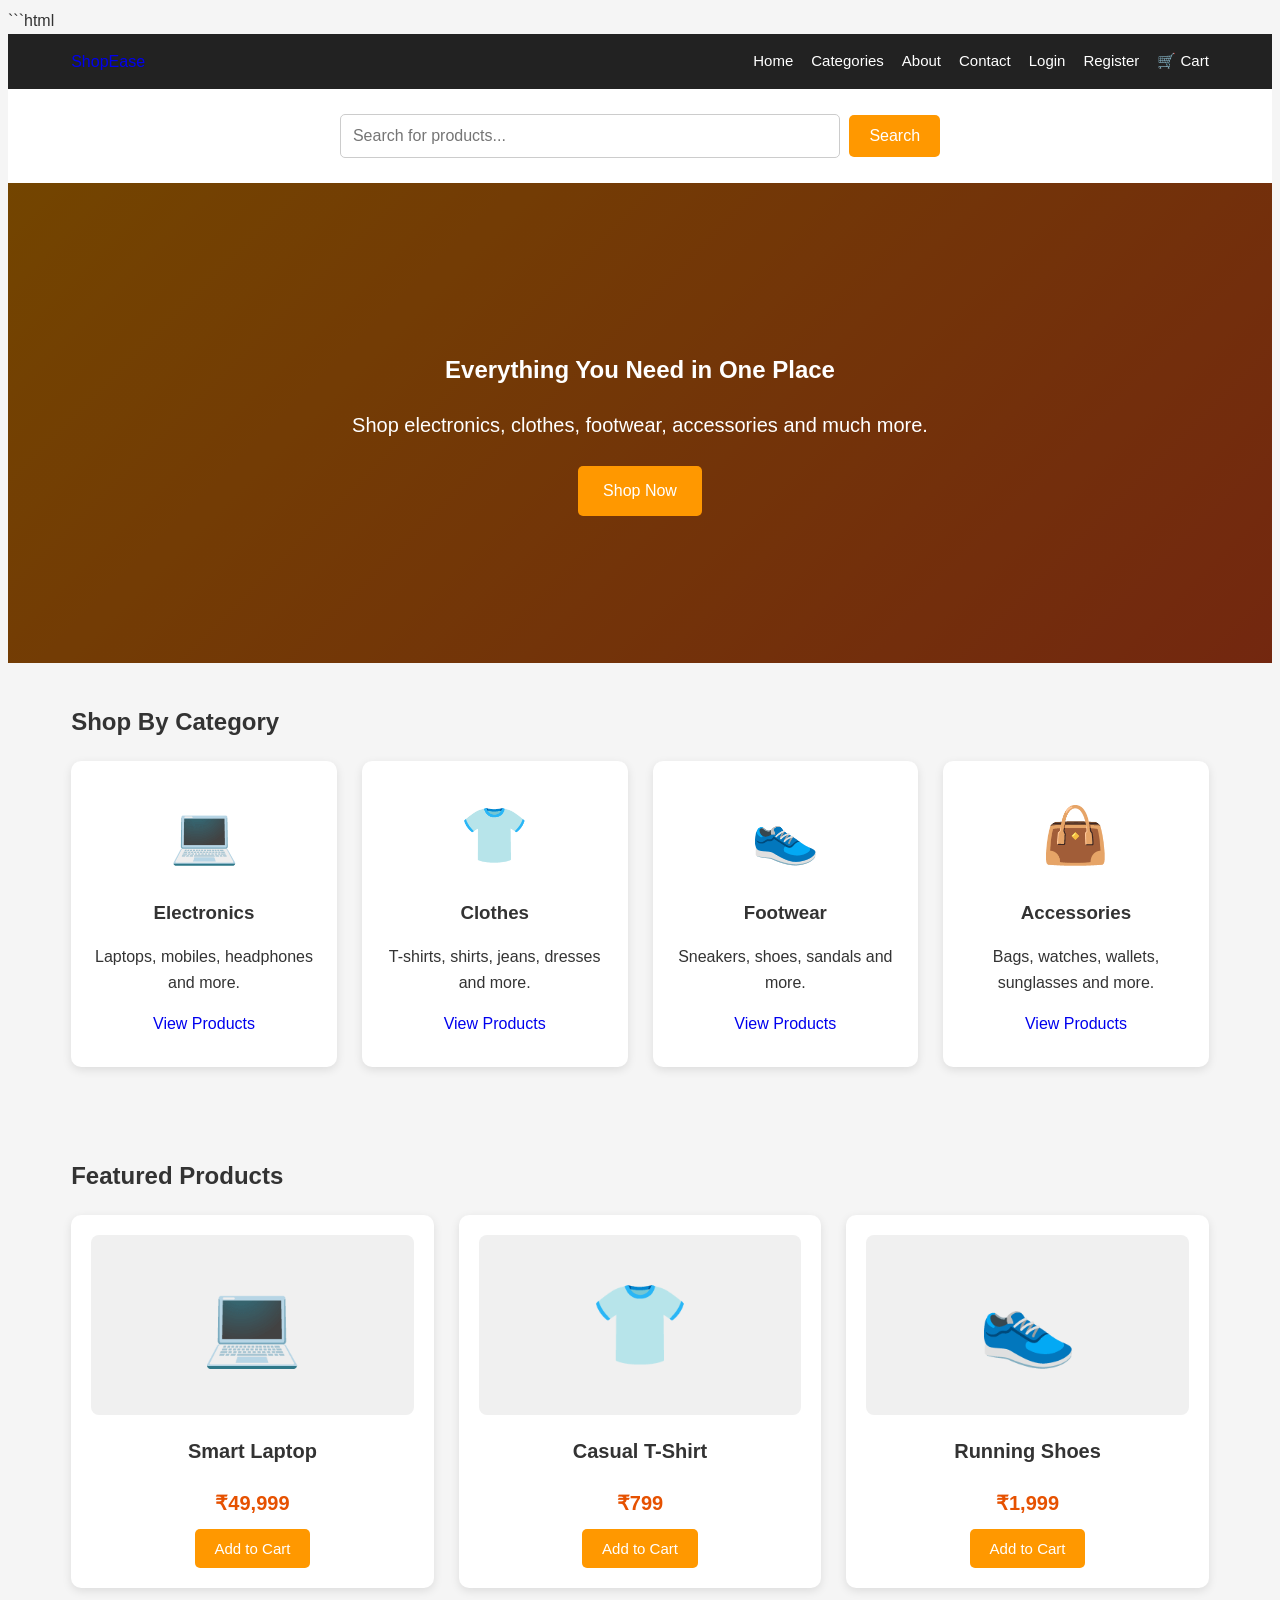
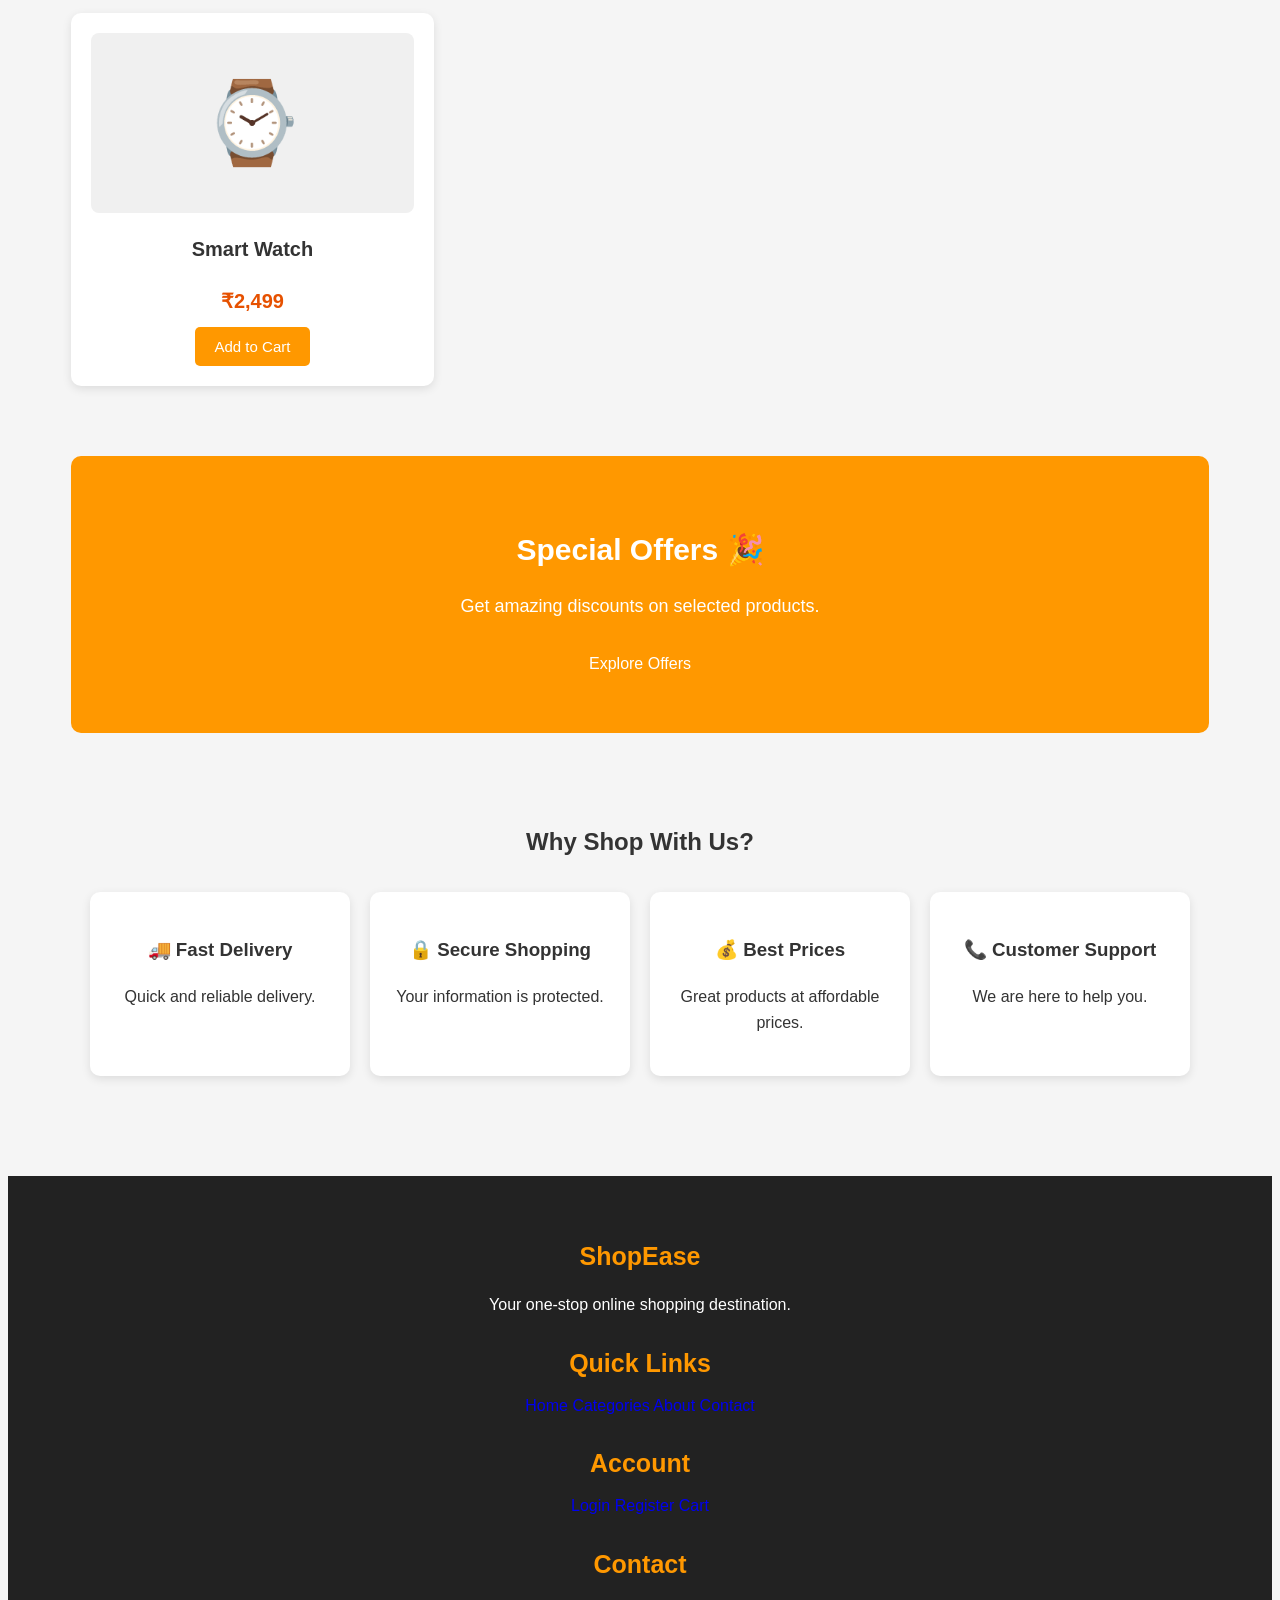
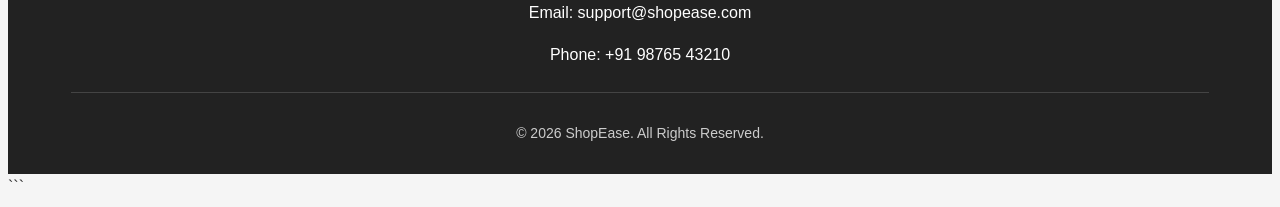
<file: index.html>
```html
<!DOCTYPE html>
<html lang="en">
<head>
    <meta charset="UTF-8">
    <meta name="viewport" content="width=device-width, initial-scale=1.0">

    <title>ShopEase - Online Shopping</title>

    <!-- Connect common CSS file -->
    <link rel="stylesheet" href="style.css">
</head>

<body>

    <!-- ================= HEADER ================= -->
    <header>

        <div class="logo">
            <a href="index.html">ShopEase</a>
        </div>

        <!-- Navigation Bar -->
        <nav>
            <a href="index.html">Home</a>
            <a href="categories.html">Categories</a>
            <a href="about.html">About</a>
            <a href="contact.html">Contact</a>
            <a href="login.html">Login</a>
            <a href="register.html">Register</a>
            <a href="cart.html">🛒 Cart</a>
        </nav>

    </header>


    <!-- ================= SEARCH BAR ================= -->
    <section class="search-section">

        <input
            type="text"
            id="searchInput"
            placeholder="Search for products..."
        >

        <button onclick="searchProduct()">Search</button>

    </section>


    <!-- ================= HERO SECTION ================= -->
    <section class="hero">

        <div class="hero-content">

            <h1>Everything You Need in One Place</h1>

            <p>
                Shop electronics, clothes, footwear,
                accessories and much more.
            </p>

            <a href="categories.html" class="shop-btn">
                Shop Now
            </a>

        </div>

    </section>


    <!-- ================= CATEGORIES ================= -->
    <section class="categories">

        <h2>Shop By Category</h2>

        <div class="category-container">

            <!-- Electronics -->
            <div class="category-card">

                <div class="category-icon">💻</div>

                <h3>Electronics</h3>

                <p>
                    Laptops, mobiles, headphones
                    and more.
                </p>

                <a href="electronics.html">
                    View Products
                </a>

            </div>


            <!-- Clothes -->
            <div class="category-card">

                <div class="category-icon">👕</div>

                <h3>Clothes</h3>

                <p>
                    T-shirts, shirts, jeans,
                    dresses and more.
                </p>

                <a href="clothes.html">
                    View Products
                </a>

            </div>


            <!-- Footwear -->
            <div class="category-card">

                <div class="category-icon">👟</div>

                <h3>Footwear</h3>

                <p>
                    Sneakers, shoes, sandals
                    and more.
                </p>

                <a href="footwear.html">
                    View Products
                </a>

            </div>


            <!-- Accessories -->
            <div class="category-card">

                <div class="category-icon">👜</div>

                <h3>Accessories</h3>

                <p>
                    Bags, watches, wallets,
                    sunglasses and more.
                </p>

                <a href="accessories.html">
                    View Products
                </a>

            </div>

        </div>

    </section>


    <!-- ================= FEATURED PRODUCTS ================= -->
    <section class="featured-products">

        <h2>Featured Products</h2>

        <div class="product-container">


            <!-- Product 1 -->
            <div class="product-card">

                <div class="product-image">
                    💻
                </div>

                <h3>Smart Laptop</h3>

                <p class="price">₹49,999</p>

                <button
                    onclick="addToCart('Smart Laptop', 49999)">
                    Add to Cart
                </button>

            </div>


            <!-- Product 2 -->
            <div class="product-card">

                <div class="product-image">
                    👕
                </div>

                <h3>Casual T-Shirt</h3>

                <p class="price">₹799</p>

                <button
                    onclick="addToCart('Casual T-Shirt', 799)">
                    Add to Cart
                </button>

            </div>


            <!-- Product 3 -->
            <div class="product-card">

                <div class="product-image">
                    👟
                </div>

                <h3>Running Shoes</h3>

                <p class="price">₹1,999</p>

                <button
                    onclick="addToCart('Running Shoes', 1999)">
                    Add to Cart
                </button>

            </div>


            <!-- Product 4 -->
            <div class="product-card">

                <div class="product-image">
                    ⌚
                </div>

                <h3>Smart Watch</h3>

                <p class="price">₹2,499</p>

                <button
                    onclick="addToCart('Smart Watch', 2499)">
                    Add to Cart
                </button>

            </div>

        </div>

    </section>


    <!-- ================= OFFER SECTION ================= -->
    <section class="offer">

        <h2>Special Offers 🎉</h2>

        <p>
            Get amazing discounts on selected products.
        </p>

        <a href="categories.html" class="shop-btn">
            Explore Offers
        </a>

    </section>


    <!-- ================= WHY CHOOSE US ================= -->
    <section class="why-us">

        <h2>Why Shop With Us?</h2>

        <div class="why-container">

            <div>
                <h3>🚚 Fast Delivery</h3>
                <p>Quick and reliable delivery.</p>
            </div>

            <div>
                <h3>🔒 Secure Shopping</h3>
                <p>Your information is protected.</p>
            </div>

            <div>
                <h3>💰 Best Prices</h3>
                <p>Great products at affordable prices.</p>
            </div>

            <div>
                <h3>📞 Customer Support</h3>
                <p>We are here to help you.</p>
            </div>

        </div>

    </section>


    <!-- ================= FOOTER ================= -->
    <footer>

        <div class="footer-content">

            <div>
                <h3>ShopEase</h3>

                <p>
                    Your one-stop online shopping
                    destination.
                </p>
            </div>


            <div>
                <h3>Quick Links</h3>

                <a href="index.html">Home</a>
                <a href="categories.html">Categories</a>
                <a href="about.html">About</a>
                <a href="contact.html">Contact</a>
            </div>


            <div>
                <h3>Account</h3>

                <a href="login.html">Login</a>
                <a href="register.html">Register</a>
                <a href="cart.html">Cart</a>
            </div>


            <div>
                <h3>Contact</h3>

                <p>Email: support@shopease.com</p>
                <p>Phone: +91 98765 43210</p>
            </div>

        </div>


        <div class="copyright">

            <p>
                © 2026 ShopEase. All Rights Reserved.
            </p>

        </div>

    </footer>


    <!-- Connect common JavaScript file -->
    <script src="script.js"></script>

</body>
</html>
```
</file>
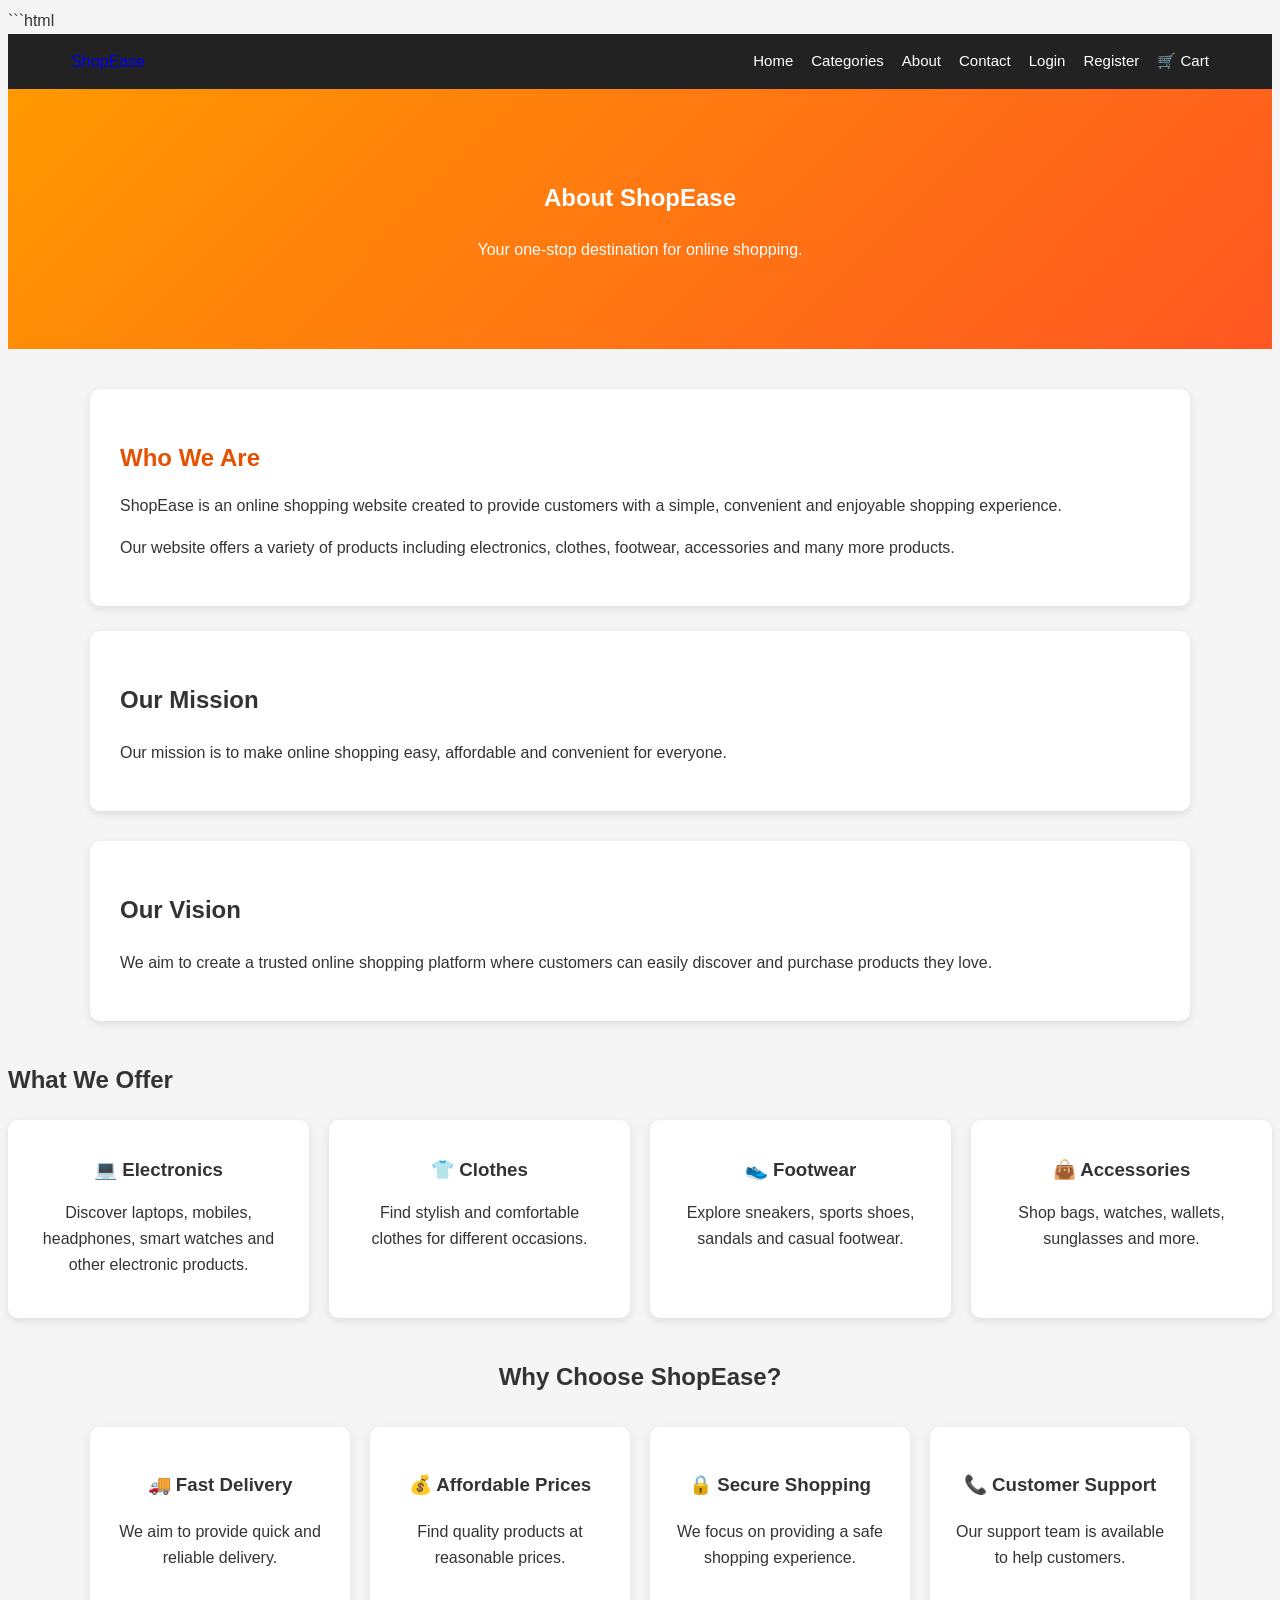
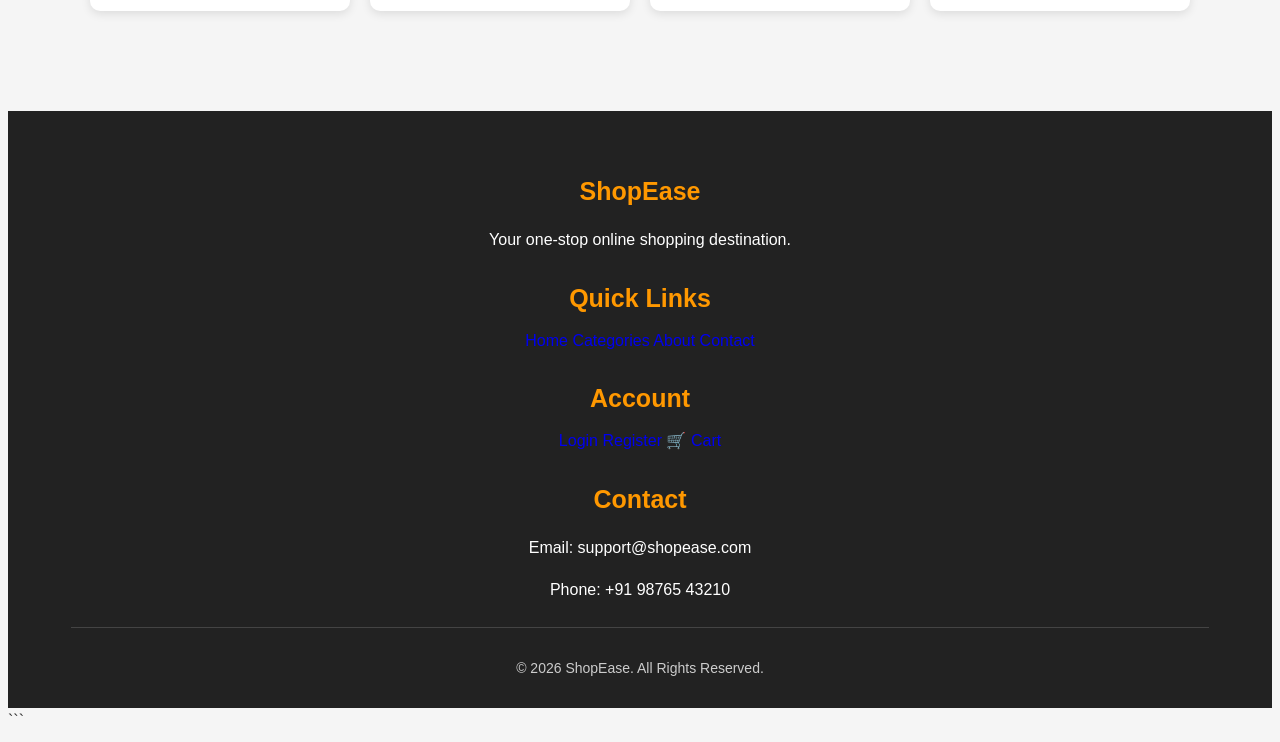
<file: about.html>
```html
<!DOCTYPE html>
<html lang="en">

<head>
    <meta charset="UTF-8">
    <meta name="viewport" content="width=device-width, initial-scale=1.0">

    <title>About Us - ShopEase</title>

    <!-- Common CSS file -->
    <link rel="stylesheet" href="style.css">
</head>

<body>

    <!-- ================= HEADER ================= -->
    <header>

        <div class="logo">
            <a href="index.html">ShopEase</a>
        </div>

        <!-- Navigation Bar -->
        <nav>
            <a href="index.html">Home</a>
            <a href="categories.html">Categories</a>
            <a href="about.html">About</a>
            <a href="contact.html">Contact</a>
            <a href="login.html">Login</a>
            <a href="register.html">Register</a>
            <a href="cart.html">🛒 Cart</a>
        </nav>

    </header>


    <!-- ================= ABOUT HERO ================= -->
    <section class="about-hero">

        <h1>About ShopEase</h1>

        <p>
            Your one-stop destination for online shopping.
        </p>

    </section>


    <!-- ================= ABOUT CONTENT ================= -->
    <section class="about-content">

        <div class="about-text">

            <h2>Who We Are</h2>

            <p>
                ShopEase is an online shopping website created
                to provide customers with a simple, convenient
                and enjoyable shopping experience.
            </p>

            <p>
                Our website offers a variety of products including
                electronics, clothes, footwear, accessories and
                many more products.
            </p>

        </div>


        <!-- Mission -->
        <div class="about-box">

            <h2>Our Mission</h2>

            <p>
                Our mission is to make online shopping easy,
                affordable and convenient for everyone.
            </p>

        </div>


        <!-- Vision -->
        <div class="about-box">

            <h2>Our Vision</h2>

            <p>
                We aim to create a trusted online shopping
                platform where customers can easily discover
                and purchase products they love.
            </p>

        </div>

    </section>


    <!-- ================= WHAT WE OFFER ================= -->
    <section class="about-services">

        <h2>What We Offer</h2>

        <div class="service-container">

            <div class="service-card">

                <h3>💻 Electronics</h3>

                <p>
                    Discover laptops, mobiles, headphones,
                    smart watches and other electronic products.
                </p>

            </div>


            <div class="service-card">

                <h3>👕 Clothes</h3>

                <p>
                    Find stylish and comfortable clothes
                    for different occasions.
                </p>

            </div>


            <div class="service-card">

                <h3>👟 Footwear</h3>

                <p>
                    Explore sneakers, sports shoes,
                    sandals and casual footwear.
                </p>

            </div>


            <div class="service-card">

                <h3>👜 Accessories</h3>

                <p>
                    Shop bags, watches, wallets,
                    sunglasses and more.
                </p>

            </div>

        </div>

    </section>


    <!-- ================= WHY CHOOSE US ================= -->
    <section class="why-us">

        <h2>Why Choose ShopEase?</h2>

        <div class="why-container">

            <div>
                <h3>🚚 Fast Delivery</h3>
                <p>
                    We aim to provide quick and reliable delivery.
                </p>
            </div>


            <div>
                <h3>💰 Affordable Prices</h3>
                <p>
                    Find quality products at reasonable prices.
                </p>
            </div>


            <div>
                <h3>🔒 Secure Shopping</h3>
                <p>
                    We focus on providing a safe shopping experience.
                </p>
            </div>


            <div>
                <h3>📞 Customer Support</h3>
                <p>
                    Our support team is available to help customers.
                </p>
            </div>

        </div>

    </section>


    <!-- ================= FOOTER ================= -->
    <footer>

        <div class="footer-content">

            <div>
                <h3>ShopEase</h3>

                <p>
                    Your one-stop online shopping destination.
                </p>
            </div>


            <div>
                <h3>Quick Links</h3>

                <a href="index.html">Home</a>
                <a href="categories.html">Categories</a>
                <a href="about.html">About</a>
                <a href="contact.html">Contact</a>
            </div>


            <div>
                <h3>Account</h3>

                <a href="login.html">Login</a>
                <a href="register.html">Register</a>
                <a href="cart.html">🛒 Cart</a>
            </div>


            <div>
                <h3>Contact</h3>

                <p>Email: support@shopease.com</p>
                <p>Phone: +91 98765 43210</p>
            </div>

        </div>


        <div class="copyright">

            <p>
                © 2026 ShopEase. All Rights Reserved.
            </p>

        </div>

    </footer>


    <!-- Common JavaScript file -->
    <script src="script.js"></script>

</body>

</html>
```
</file>
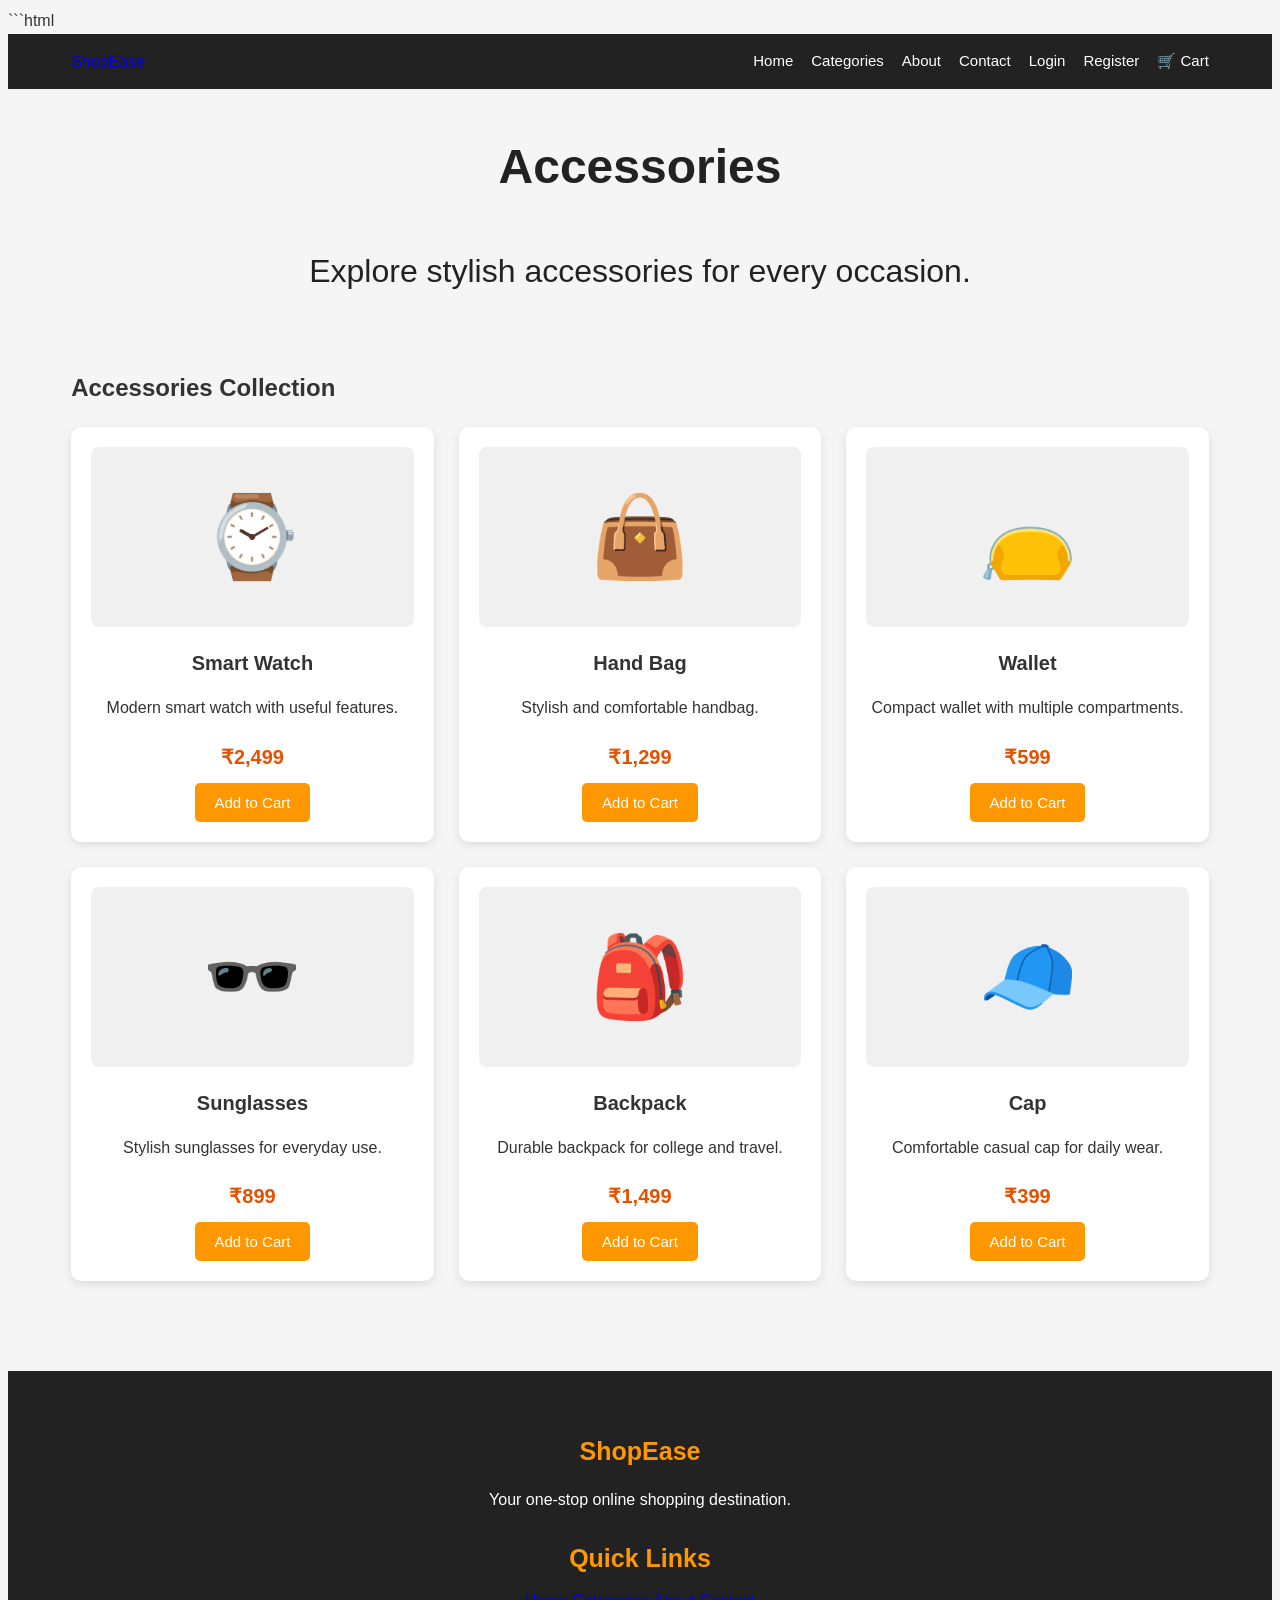
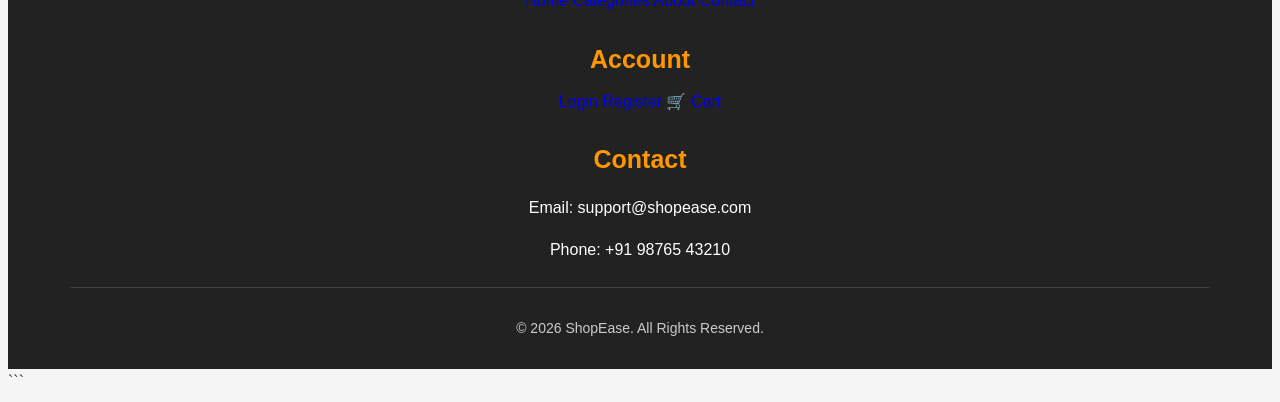
<file: accessories.html>
```html
<!DOCTYPE html>
<html lang="en">

<head>
    <meta charset="UTF-8">
    <meta name="viewport" content="width=device-width, initial-scale=1.0">

    <title>Accessories - ShopEase</title>

    <!-- Common CSS -->
    <link rel="stylesheet" href="style.css">
</head>

<body>

    <!-- ================= HEADER ================= -->
    <header>

        <div class="logo">
            <a href="index.html">ShopEase</a>
        </div>

        <nav>
            <a href="index.html">Home</a>
            <a href="categories.html">Categories</a>
            <a href="about.html">About</a>
            <a href="contact.html">Contact</a>
            <a href="login.html">Login</a>
            <a href="register.html">Register</a>
            <a href="cart.html">🛒 Cart</a>
        </nav>

    </header>


    <!-- ================= PAGE TITLE ================= -->
    <section class="page-title">

        <h1>Accessories</h1>

        <p>
            Explore stylish accessories for every occasion.
        </p>

    </section>


    <!-- ================= PRODUCTS ================= -->
    <section class="products">

        <h2>Accessories Collection</h2>

        <div class="product-container">


            <!-- Product 1 -->
            <div class="product-card">

                <div class="product-image">
                    ⌚
                </div>

                <h3>Smart Watch</h3>

                <p>
                    Modern smart watch with useful features.
                </p>

                <p class="price">₹2,499</p>

                <button onclick="addToCart('Smart Watch', 2499)">
                    Add to Cart
                </button>

            </div>


            <!-- Product 2 -->
            <div class="product-card">

                <div class="product-image">
                    👜
                </div>

                <h3>Hand Bag</h3>

                <p>
                    Stylish and comfortable handbag.
                </p>

                <p class="price">₹1,299</p>

                <button onclick="addToCart('Hand Bag', 1299)">
                    Add to Cart
                </button>

            </div>


            <!-- Product 3 -->
            <div class="product-card">

                <div class="product-image">
                    👝
                </div>

                <h3>Wallet</h3>

                <p>
                    Compact wallet with multiple compartments.
                </p>

                <p class="price">₹599</p>

                <button onclick="addToCart('Wallet', 599)">
                    Add to Cart
                </button>

            </div>


            <!-- Product 4 -->
            <div class="product-card">

                <div class="product-image">
                    🕶️
                </div>

                <h3>Sunglasses</h3>

                <p>
                    Stylish sunglasses for everyday use.
                </p>

                <p class="price">₹899</p>

                <button onclick="addToCart('Sunglasses', 899)">
                    Add to Cart
                </button>

            </div>


            <!-- Product 5 -->
            <div class="product-card">

                <div class="product-image">
                    🎒
                </div>

                <h3>Backpack</h3>

                <p>
                    Durable backpack for college and travel.
                </p>

                <p class="price">₹1,499</p>

                <button onclick="addToCart('Backpack', 1499)">
                    Add to Cart
                </button>

            </div>


            <!-- Product 6 -->
            <div class="product-card">

                <div class="product-image">
                    🧢
                </div>

                <h3>Cap</h3>

                <p>
                    Comfortable casual cap for daily wear.
                </p>

                <p class="price">₹399</p>

                <button onclick="addToCart('Cap', 399)">
                    Add to Cart
                </button>

            </div>


        </div>

    </section>


    <!-- ================= FOOTER ================= -->
    <footer>

        <div class="footer-content">

            <div>
                <h3>ShopEase</h3>

                <p>
                    Your one-stop online shopping destination.
                </p>
            </div>


            <div>
                <h3>Quick Links</h3>

                <a href="index.html">Home</a>
                <a href="categories.html">Categories</a>
                <a href="about.html">About</a>
                <a href="contact.html">Contact</a>
            </div>


            <div>
                <h3>Account</h3>

                <a href="login.html">Login</a>
                <a href="register.html">Register</a>
                <a href="cart.html">🛒 Cart</a>
            </div>


            <div>
                <h3>Contact</h3>

                <p>Email: support@shopease.com</p>
                <p>Phone: +91 98765 43210</p>
            </div>

        </div>


        <div class="copyright">

            <p>
                © 2026 ShopEase. All Rights Reserved.
            </p>
        </div>

    </footer>


    <!-- Common JavaScript -->
    <script src="script.js"></script>

</body>

</html>
```
</file>
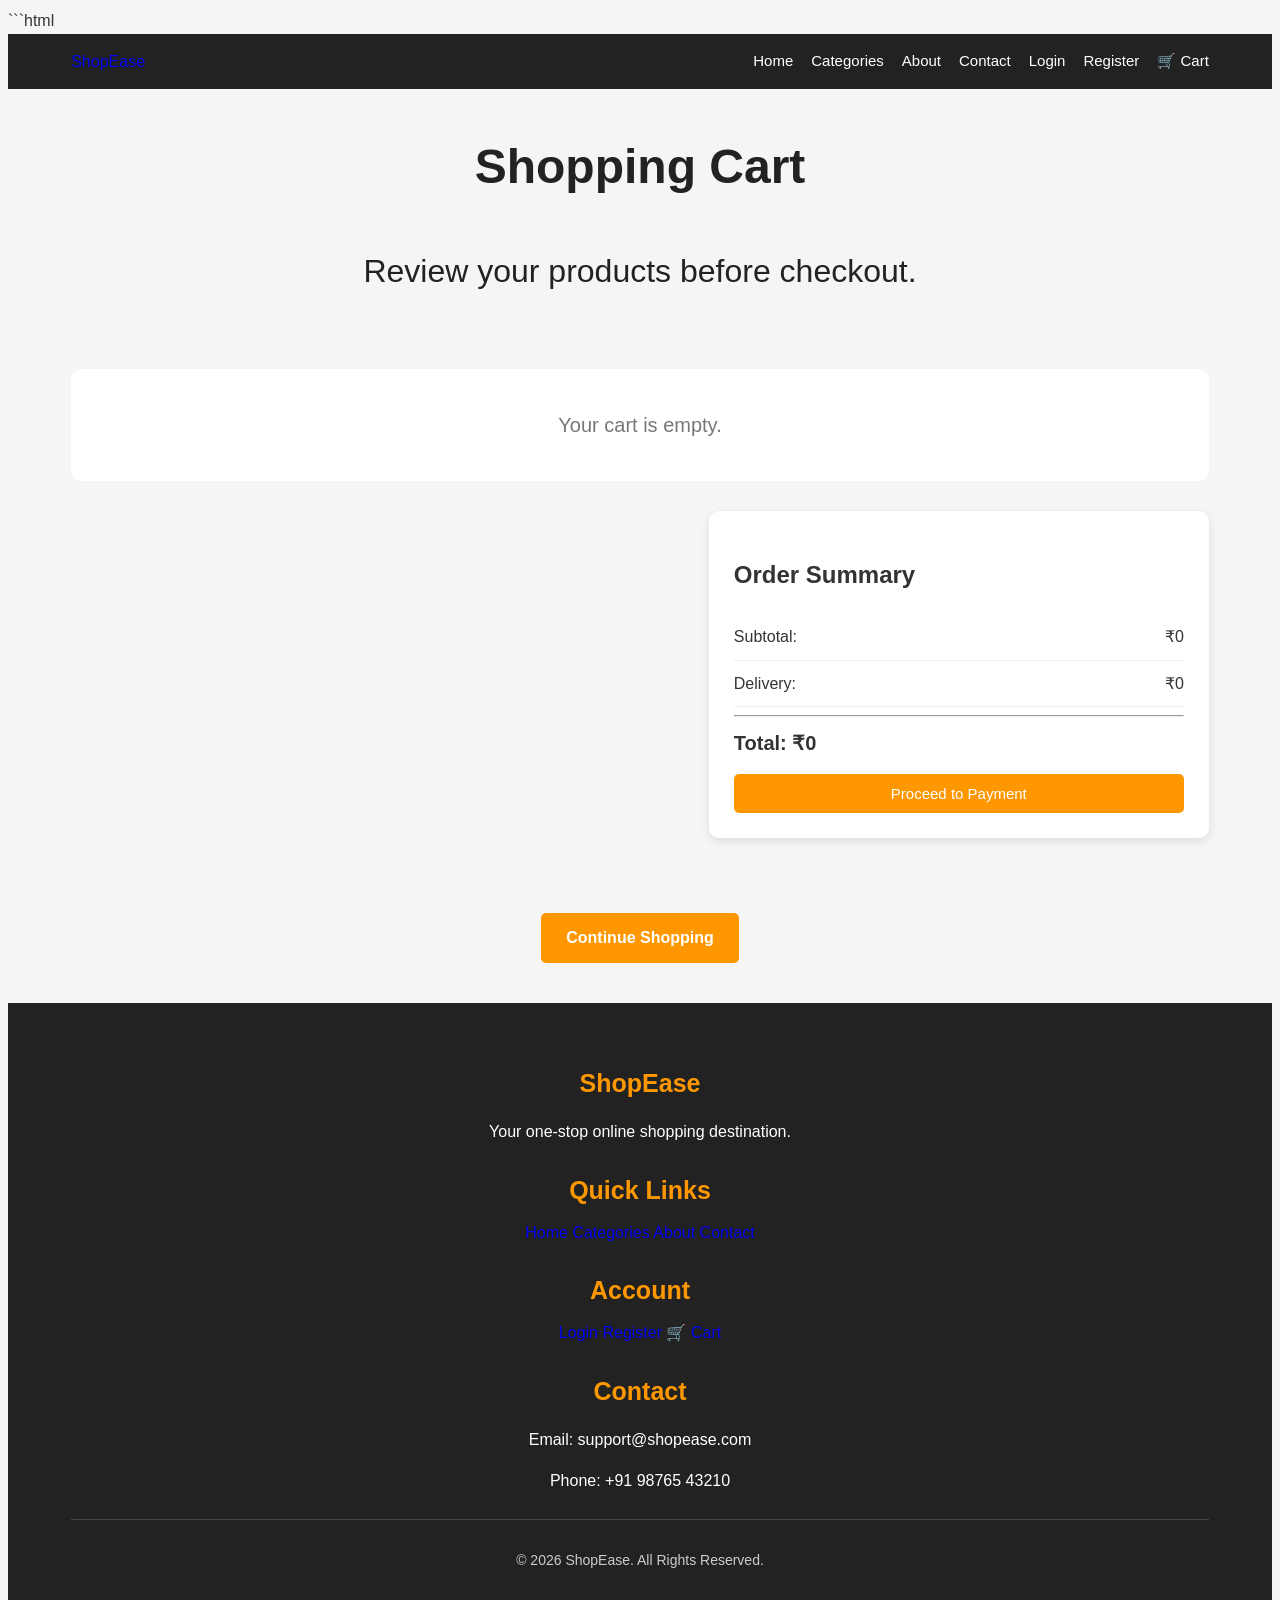
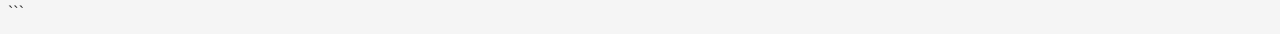
<file: cart.html>
```html
<!DOCTYPE html>
<html lang="en">

<head>
    <meta charset="UTF-8">
    <meta name="viewport" content="width=device-width, initial-scale=1.0">

    <title>Shopping Cart - ShopEase</title>

    <!-- Common CSS -->
    <link rel="stylesheet" href="style.css">
</head>

<body>

    <!-- ================= HEADER ================= -->
    <header>

        <div class="logo">
            <a href="index.html">ShopEase</a>
        </div>

        <nav>
            <a href="index.html">Home</a>
            <a href="categories.html">Categories</a>
            <a href="about.html">About</a>
            <a href="contact.html">Contact</a>
            <a href="login.html">Login</a>
            <a href="register.html">Register</a>
            <a href="cart.html">🛒 Cart</a>
        </nav>

    </header>


    <!-- ================= CART TITLE ================= -->
    <section class="page-title">

        <h1>Shopping Cart</h1>

        <p>Review your products before checkout.</p>

    </section>


    <!-- ================= CART SECTION ================= -->
    <section class="cart-section">

        <!-- Products will be displayed here using JavaScript -->
        <div id="cartItems">

            <p class="empty-cart">
                Your cart is empty.
            </p>

        </div>


        <!-- ================= CART SUMMARY ================= -->
        <div class="cart-summary">

            <h2>Order Summary</h2>

            <div class="summary-row">

                <span>Subtotal:</span>

                <span id="subtotal">
                    ₹0
                </span>

            </div>


            <div class="summary-row">

                <span>Delivery:</span>

                <span id="delivery">
                    ₹0
                </span>

            </div>


            <hr>


            <div class="summary-total">

                <span>Total:</span>

                <span id="cartTotal">
                    ₹0
                </span>

            </div>


            <!-- Proceed to Payment -->
            <button
                class="checkout-btn"
                onclick="goToPayment()">

                Proceed to Payment

            </button>

        </div>

    </section>


    <!-- ================= CONTINUE SHOPPING ================= -->
    <section class="continue-shopping">

        <a href="categories.html" class="shop-btn">
            Continue Shopping
        </a>

    </section>


    <!-- ================= FOOTER ================= -->
    <footer>

        <div class="footer-content">

            <div>

                <h3>ShopEase</h3>

                <p>
                    Your one-stop online shopping destination.
                </p>

            </div>


            <div>

                <h3>Quick Links</h3>

                <a href="index.html">Home</a>
                <a href="categories.html">Categories</a>
                <a href="about.html">About</a>
                <a href="contact.html">Contact</a>

            </div>


            <div>

                <h3>Account</h3>

                <a href="login.html">Login</a>
                <a href="register.html">Register</a>
                <a href="cart.html">🛒 Cart</a>

            </div>


            <div>

                <h3>Contact</h3>

                <p>
                    Email: support@shopease.com
                </p>

                <p>
                    Phone: +91 98765 43210
                </p>

            </div>

        </div>


        <div class="copyright">

            <p>
                © 2026 ShopEase. All Rights Reserved.
            </p>

        </div>

    </footer>


    <!-- Common JavaScript -->
    <script src="script.js"></script>

</body>

</html>
```
</file>
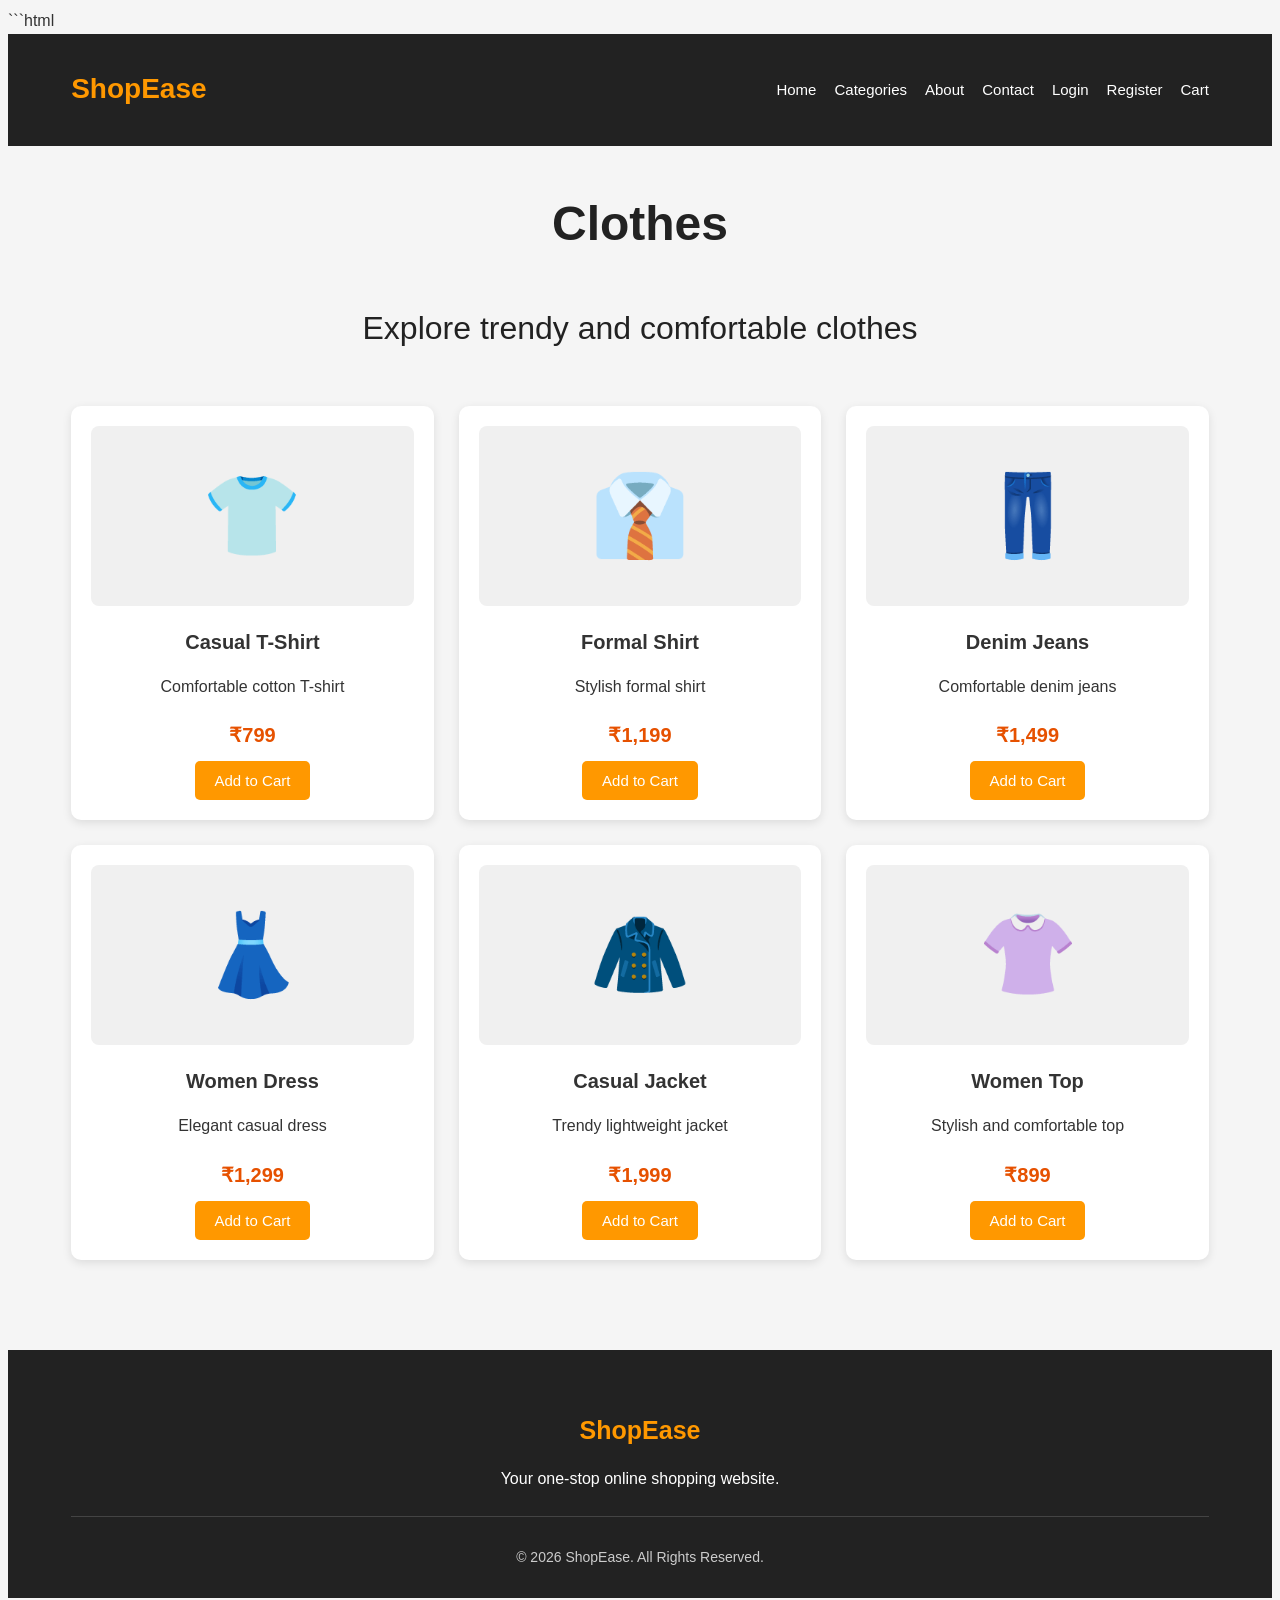
<file: clothes.html>
```html
<!DOCTYPE html>
<html lang="en">
<head>
    <meta charset="UTF-8">
    <meta name="viewport" content="width=device-width, initial-scale=1.0">
    <title>ShopEase - Clothes</title>

    <!-- Connect CSS -->
    <link rel="stylesheet" href="style.css">
</head>

<body>

    <!-- Header -->
    <header>
        <div class="logo">
            <h1>ShopEase</h1>
        </div>

        <nav>
            <a href="index.html">Home</a>
            <a href="categories.html">Categories</a>
            <a href="about.html">About</a>
            <a href="contact.html">Contact</a>
            <a href="login.html">Login</a>
            <a href="register.html">Register</a>
            <a href="cart.html">Cart</a>
        </nav>
    </header>


    <!-- Page Title -->
    <section class="page-title">
        <h2>Clothes</h2>
        <p>Explore trendy and comfortable clothes</p>
    </section>


    <!-- Products -->
    <section class="products">

        <div class="product-container">

            <!-- Product 1 -->
            <div class="product-card">
                <div class="product-image">👕</div>
                <h3>Casual T-Shirt</h3>
                <p>Comfortable cotton T-shirt</p>
                <p class="price">₹799</p>

                <button onclick="addToCart('Casual T-Shirt', 799)">
                    Add to Cart
                </button>
            </div>


            <!-- Product 2 -->
            <div class="product-card">
                <div class="product-image">👔</div>
                <h3>Formal Shirt</h3>
                <p>Stylish formal shirt</p>
                <p class="price">₹1,199</p>

                <button onclick="addToCart('Formal Shirt', 1199)">
                    Add to Cart
                </button>
            </div>


            <!-- Product 3 -->
            <div class="product-card">
                <div class="product-image">👖</div>
                <h3>Denim Jeans</h3>
                <p>Comfortable denim jeans</p>
                <p class="price">₹1,499</p>

                <button onclick="addToCart('Denim Jeans', 1499)">
                    Add to Cart
                </button>
            </div>


            <!-- Product 4 -->
            <div class="product-card">
                <div class="product-image">👗</div>
                <h3>Women Dress</h3>
                <p>Elegant casual dress</p>
                <p class="price">₹1,299</p>

                <button onclick="addToCart('Women Dress', 1299)">
                    Add to Cart
                </button>
            </div>


            <!-- Product 5 -->
            <div class="product-card">
                <div class="product-image">🧥</div>
                <h3>Casual Jacket</h3>
                <p>Trendy lightweight jacket</p>
                <p class="price">₹1,999</p>

                <button onclick="addToCart('Casual Jacket', 1999)">
                    Add to Cart
                </button>
            </div>


            <!-- Product 6 -->
            <div class="product-card">
                <div class="product-image">👚</div>
                <h3>Women Top</h3>
                <p>Stylish and comfortable top</p>
                <p class="price">₹899</p>

                <button onclick="addToCart('Women Top', 899)">
                    Add to Cart
                </button>
            </div>

        </div>

    </section>


    <!-- Footer -->
    <footer>
        <div class="footer-content">
            <h3>ShopEase</h3>
            <p>Your one-stop online shopping website.</p>
        </div>

        <div class="copyright">
            <p>© 2026 ShopEase. All Rights Reserved.</p>
        </div>
    </footer>


    <!-- Connect JavaScript -->
    <script src="script.js"></script>

</body>
</html>
```
</file>
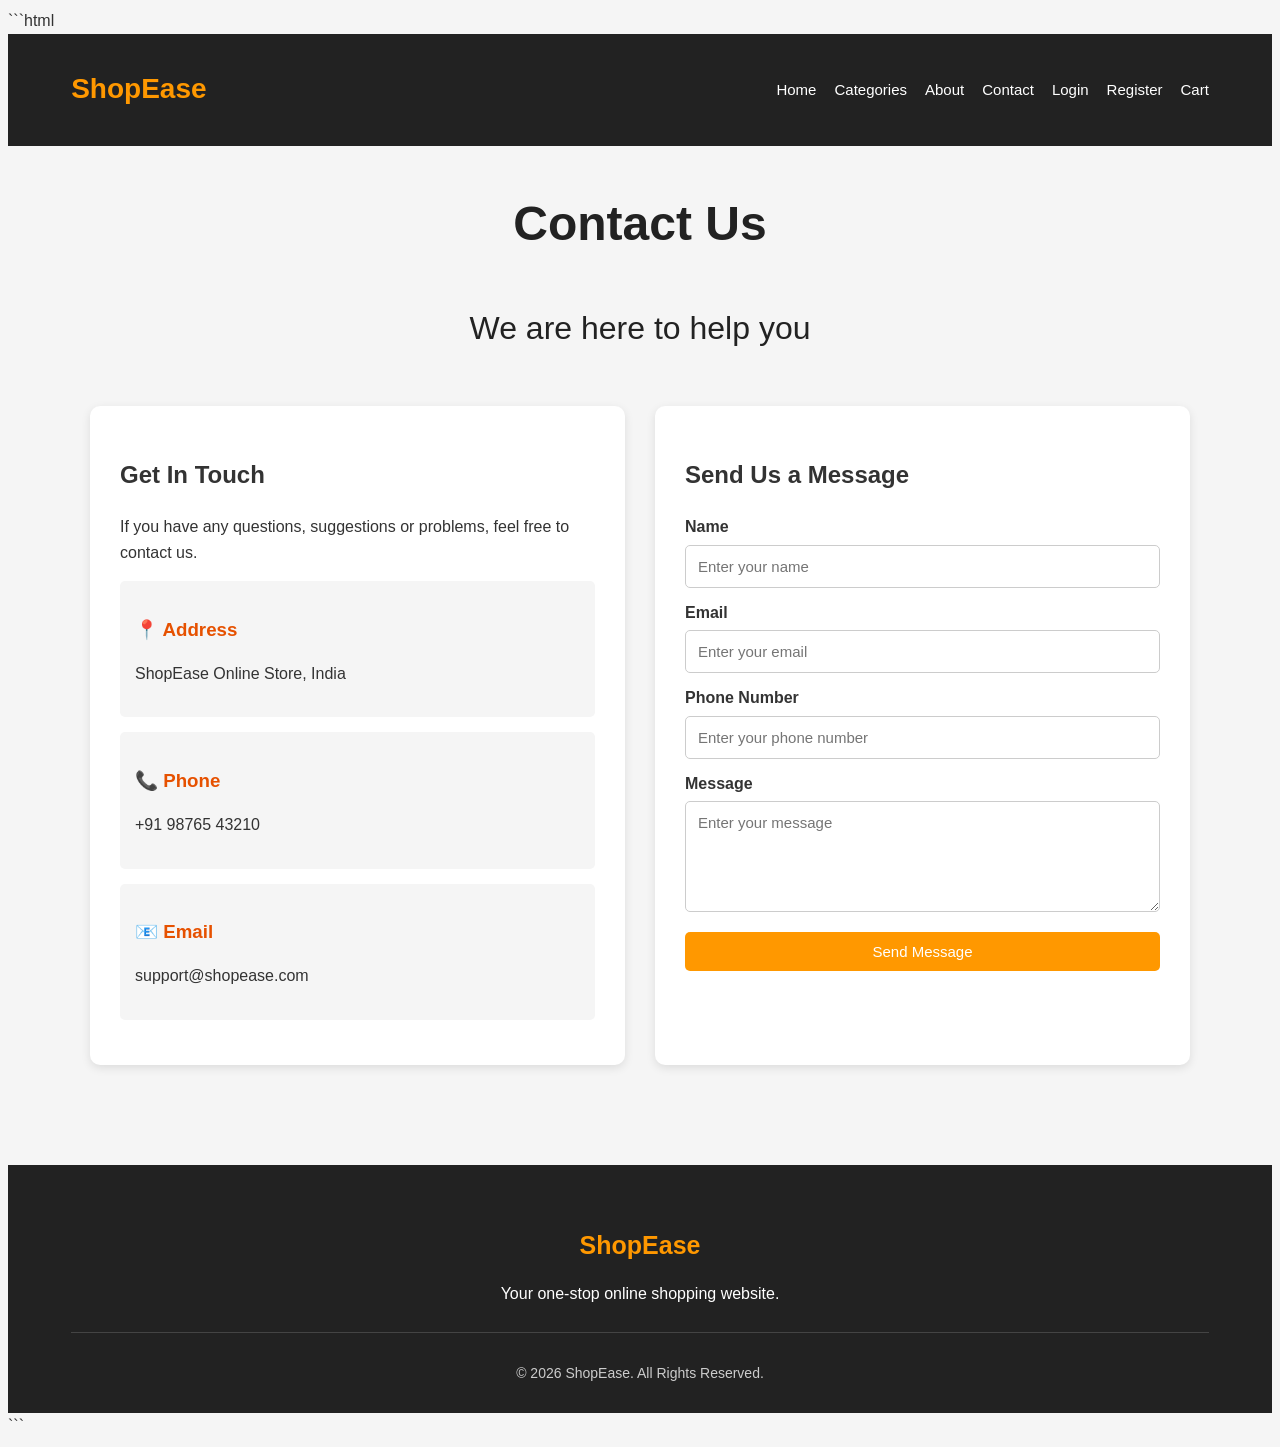
<file: contact.html>
```html
<!DOCTYPE html>
<html lang="en">
<head>
    <meta charset="UTF-8">
    <meta name="viewport" content="width=device-width, initial-scale=1.0">
    <title>ShopEase - Contact Us</title>

    <!-- Connect CSS -->
    <link rel="stylesheet" href="style.css">
</head>

<body>

    <!-- Header -->
    <header>
        <div class="logo">
            <h1>ShopEase</h1>
        </div>

        <nav>
            <a href="index.html">Home</a>
            <a href="categories.html">Categories</a>
            <a href="about.html">About</a>
            <a href="contact.html">Contact</a>
            <a href="login.html">Login</a>
            <a href="register.html">Register</a>
            <a href="cart.html">Cart</a>
        </nav>
    </header>


    <!-- Page Title -->
    <section class="page-title">
        <h2>Contact Us</h2>
        <p>We are here to help you</p>
    </section>


    <!-- Contact Section -->
    <section class="contact-section">

        <div class="contact-container">

            <!-- Contact Information -->
            <div class="contact-info">
                <h2>Get In Touch</h2>

                <p>
                    If you have any questions, suggestions or problems,
                    feel free to contact us.
                </p>

                <div class="contact-box">
                    <h3>📍 Address</h3>
                    <p>ShopEase Online Store, India</p>
                </div>

                <div class="contact-box">
                    <h3>📞 Phone</h3>
                    <p>+91 98765 43210</p>
                </div>

                <div class="contact-box">
                    <h3>📧 Email</h3>
                    <p>support@shopease.com</p>
                </div>
            </div>


            <!-- Contact Form -->
            <div class="contact-form">
                <h2>Send Us a Message</h2>

                <form onsubmit="submitContactForm(event)">

                    <label for="name">Name</label>
                    <input
                        type="text"
                        id="name"
                        placeholder="Enter your name"
                        required
                    >

                    <label for="email">Email</label>
                    <input
                        type="email"
                        id="email"
                        placeholder="Enter your email"
                        required
                    >

                    <label for="phone">Phone Number</label>
                    <input
                        type="tel"
                        id="phone"
                        placeholder="Enter your phone number"
                        required
                    >

                    <label for="message">Message</label>
                    <textarea
                        id="message"
                        rows="5"
                        placeholder="Enter your message"
                        required
                    ></textarea>

                    <button type="submit">
                        Send Message
                    </button>

                </form>
            </div>

        </div>

    </section>


    <!-- Footer -->
    <footer>
        <div class="footer-content">
            <h3>ShopEase</h3>
            <p>Your one-stop online shopping website.</p>
        </div>

        <div class="copyright">
            <p>© 2026 ShopEase. All Rights Reserved.</p>
        </div>
    </footer>


    <!-- Connect JavaScript -->
    <script src="script.js"></script>

</body>
</html>
```
</file>
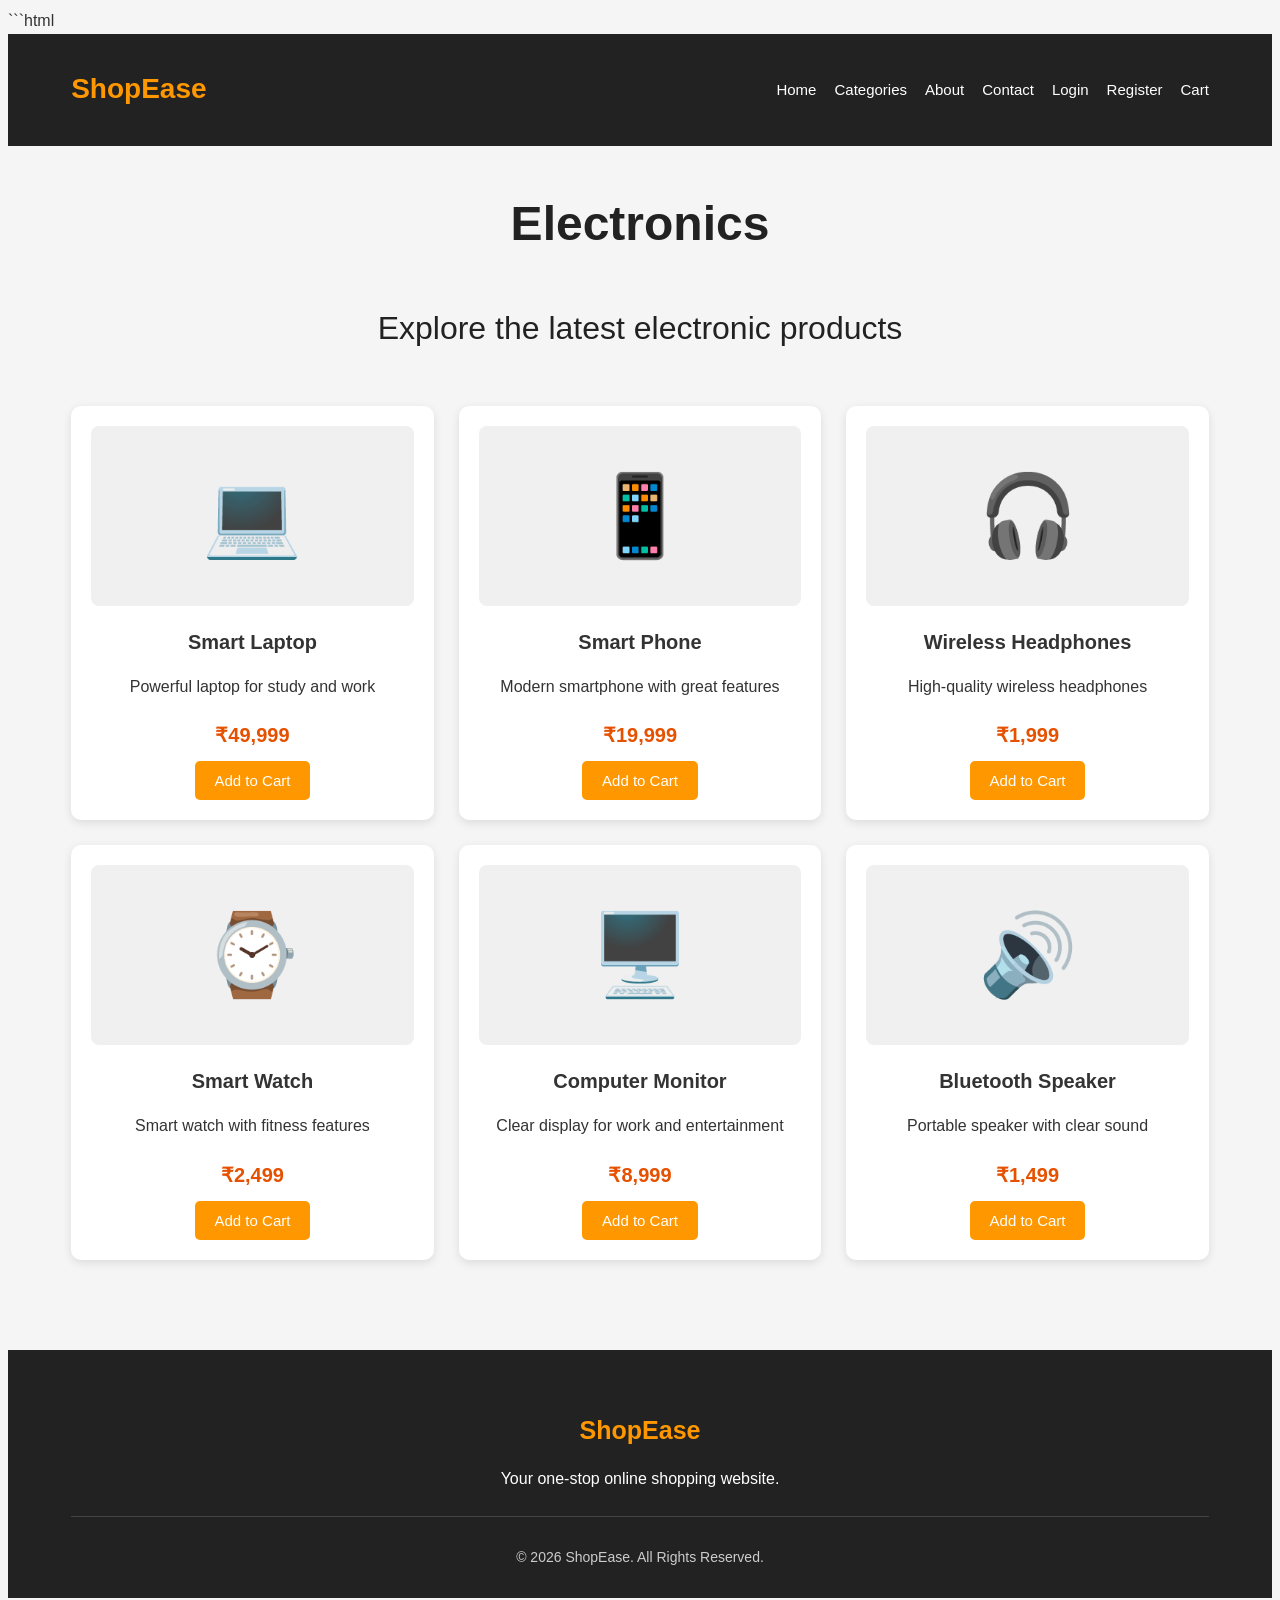
<file: electronics.html>
```html
<!DOCTYPE html>
<html lang="en">
<head>
    <meta charset="UTF-8">
    <meta name="viewport" content="width=device-width, initial-scale=1.0">
    <title>ShopEase - Electronics</title>

    <!-- Connect CSS -->
    <link rel="stylesheet" href="style.css">
</head>

<body>

    <!-- Header -->
    <header>
        <div class="logo">
            <h1>ShopEase</h1>
        </div>

        <nav>
            <a href="index.html">Home</a>
            <a href="categories.html">Categories</a>
            <a href="about.html">About</a>
            <a href="contact.html">Contact</a>
            <a href="login.html">Login</a>
            <a href="register.html">Register</a>
            <a href="cart.html">Cart</a>
        </nav>
    </header>


    <!-- Page Title -->
    <section class="page-title">
        <h2>Electronics</h2>
        <p>Explore the latest electronic products</p>
    </section>


    <!-- Products -->
    <section class="products">

        <div class="product-container">

            <!-- Product 1 -->
            <div class="product-card">
                <div class="product-image">💻</div>
                <h3>Smart Laptop</h3>
                <p>Powerful laptop for study and work</p>
                <p class="price">₹49,999</p>

                <button onclick="addToCart('Smart Laptop', 49999)">
                    Add to Cart
                </button>
            </div>


            <!-- Product 2 -->
            <div class="product-card">
                <div class="product-image">📱</div>
                <h3>Smart Phone</h3>
                <p>Modern smartphone with great features</p>
                <p class="price">₹19,999</p>

                <button onclick="addToCart('Smart Phone', 19999)">
                    Add to Cart
                </button>
            </div>


            <!-- Product 3 -->
            <div class="product-card">
                <div class="product-image">🎧</div>
                <h3>Wireless Headphones</h3>
                <p>High-quality wireless headphones</p>
                <p class="price">₹1,999</p>

                <button onclick="addToCart('Wireless Headphones', 1999)">
                    Add to Cart
                </button>
            </div>


            <!-- Product 4 -->
            <div class="product-card">
                <div class="product-image">⌚</div>
                <h3>Smart Watch</h3>
                <p>Smart watch with fitness features</p>
                <p class="price">₹2,499</p>

                <button onclick="addToCart('Smart Watch', 2499)">
                    Add to Cart
                </button>
            </div>


            <!-- Product 5 -->
            <div class="product-card">
                <div class="product-image">🖥️</div>
                <h3>Computer Monitor</h3>
                <p>Clear display for work and entertainment</p>
                <p class="price">₹8,999</p>

                <button onclick="addToCart('Computer Monitor', 8999)">
                    Add to Cart
                </button>
            </div>


            <!-- Product 6 -->
            <div class="product-card">
                <div class="product-image">🔊</div>
                <h3>Bluetooth Speaker</h3>
                <p>Portable speaker with clear sound</p>
                <p class="price">₹1,499</p>

                <button onclick="addToCart('Bluetooth Speaker', 1499)">
                    Add to Cart
                </button>
            </div>

        </div>

    </section>


    <!-- Footer -->
    <footer>
        <div class="footer-content">
            <h3>ShopEase</h3>
            <p>Your one-stop online shopping website.</p>
        </div>

        <div class="copyright">
            <p>© 2026 ShopEase. All Rights Reserved.</p>
        </div>
    </footer>


    <!-- Connect JavaScript -->
    <script src="script.js"></script>

</body>
</html>
```
</file>
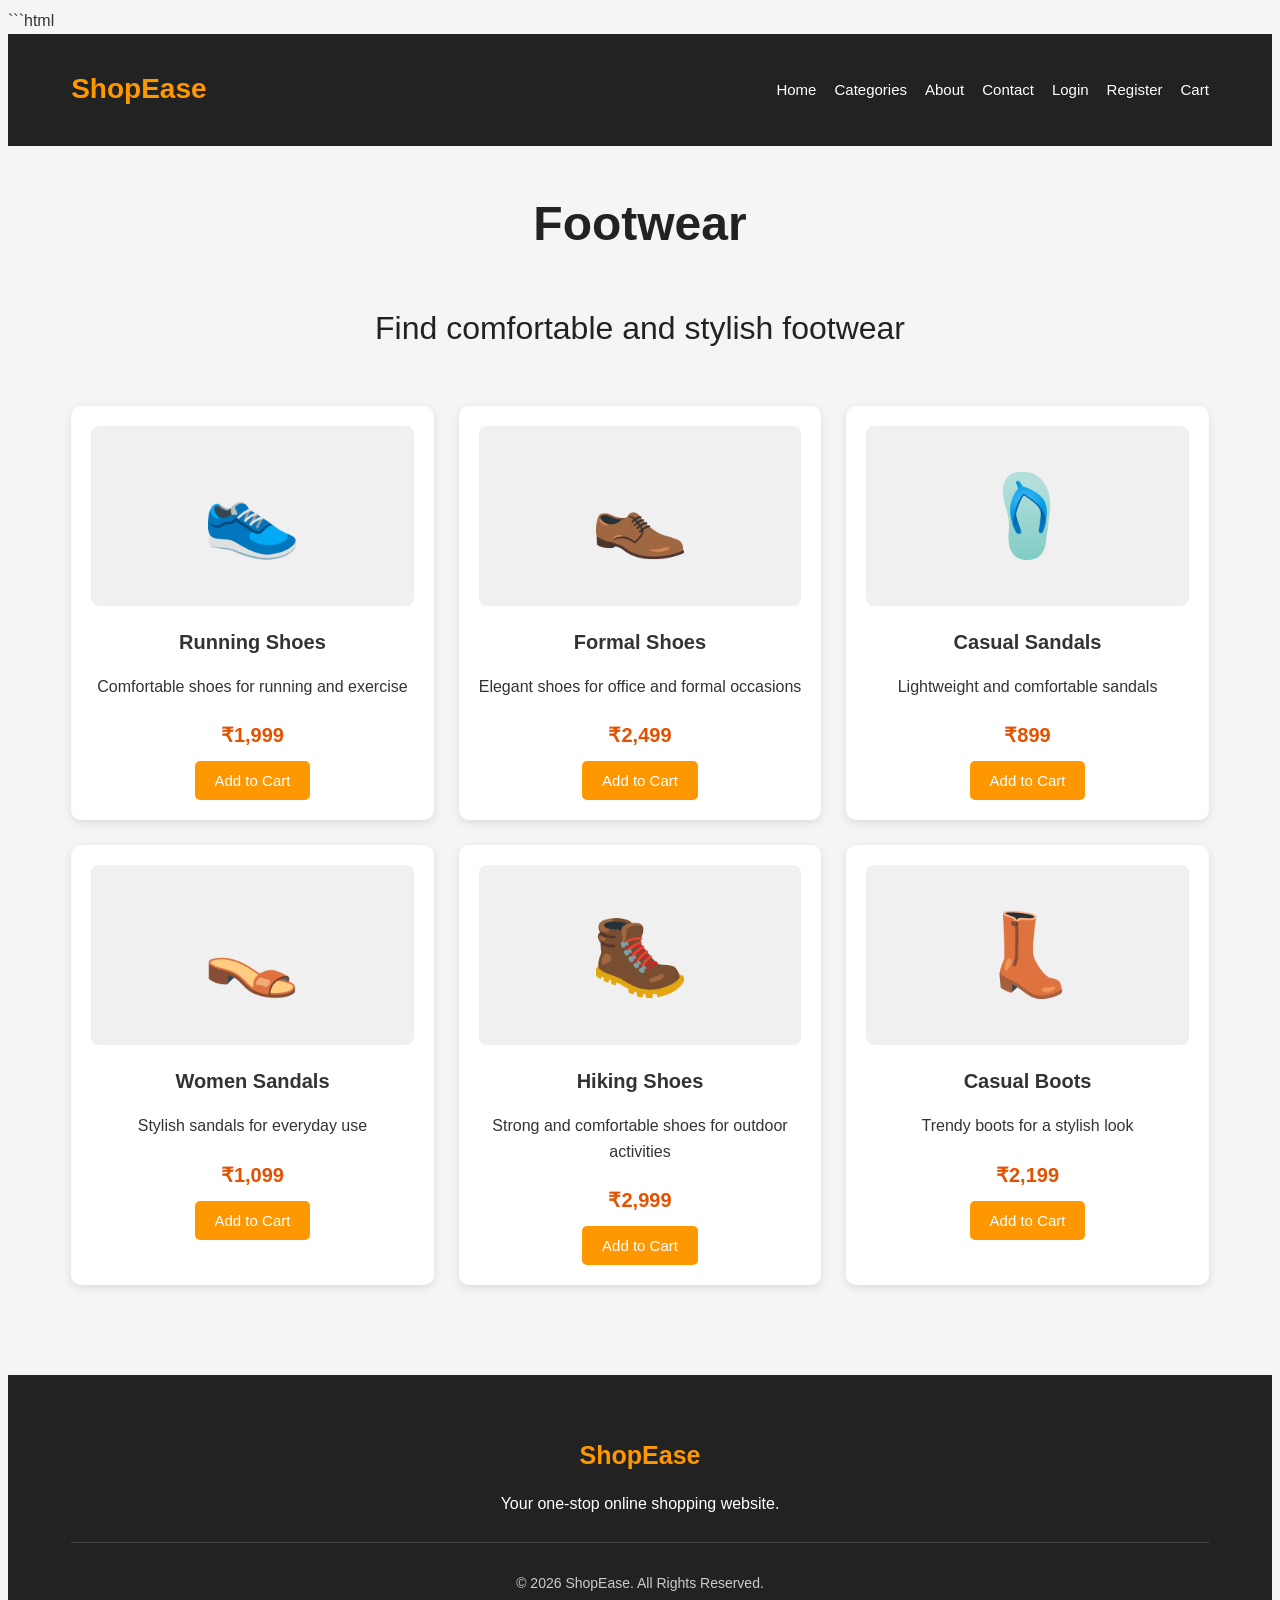
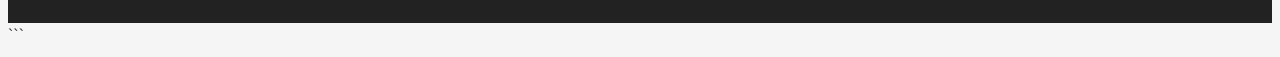
<file: footwear.html>
```html
<!DOCTYPE html>
<html lang="en">
<head>
    <meta charset="UTF-8">
    <meta name="viewport" content="width=device-width, initial-scale=1.0">
    <title>ShopEase - Footwear</title>

    <!-- Connect CSS -->
    <link rel="stylesheet" href="style.css">
</head>

<body>

    <!-- Header -->
    <header>
        <div class="logo">
            <h1>ShopEase</h1>
        </div>

        <nav>
            <a href="index.html">Home</a>
            <a href="categories.html">Categories</a>
            <a href="about.html">About</a>
            <a href="contact.html">Contact</a>
            <a href="login.html">Login</a>
            <a href="register.html">Register</a>
            <a href="cart.html">Cart</a>
        </nav>
    </header>


    <!-- Page Title -->
    <section class="page-title">
        <h2>Footwear</h2>
        <p>Find comfortable and stylish footwear</p>
    </section>


    <!-- Products -->
    <section class="products">

        <div class="product-container">

            <!-- Product 1 -->
            <div class="product-card">
                <div class="product-image">👟</div>
                <h3>Running Shoes</h3>
                <p>Comfortable shoes for running and exercise</p>
                <p class="price">₹1,999</p>

                <button onclick="addToCart('Running Shoes', 1999)">
                    Add to Cart
                </button>
            </div>


            <!-- Product 2 -->
            <div class="product-card">
                <div class="product-image">👞</div>
                <h3>Formal Shoes</h3>
                <p>Elegant shoes for office and formal occasions</p>
                <p class="price">₹2,499</p>

                <button onclick="addToCart('Formal Shoes', 2499)">
                    Add to Cart
                </button>
            </div>


            <!-- Product 3 -->
            <div class="product-card">
                <div class="product-image">🩴</div>
                <h3>Casual Sandals</h3>
                <p>Lightweight and comfortable sandals</p>
                <p class="price">₹899</p>

                <button onclick="addToCart('Casual Sandals', 899)">
                    Add to Cart
                </button>
            </div>


            <!-- Product 4 -->
            <div class="product-card">
                <div class="product-image">👡</div>
                <h3>Women Sandals</h3>
                <p>Stylish sandals for everyday use</p>
                <p class="price">₹1,099</p>

                <button onclick="addToCart('Women Sandals', 1099)">
                    Add to Cart
                </button>
            </div>


            <!-- Product 5 -->
            <div class="product-card">
                <div class="product-image">🥾</div>
                <h3>Hiking Shoes</h3>
                <p>Strong and comfortable shoes for outdoor activities</p>
                <p class="price">₹2,999</p>

                <button onclick="addToCart('Hiking Shoes', 2999)">
                    Add to Cart
                </button>
            </div>


            <!-- Product 6 -->
            <div class="product-card">
                <div class="product-image">👢</div>
                <h3>Casual Boots</h3>
                <p>Trendy boots for a stylish look</p>
                <p class="price">₹2,199</p>

                <button onclick="addToCart('Casual Boots', 2199)">
                    Add to Cart
                </button>
            </div>

        </div>

    </section>


    <!-- Footer -->
    <footer>
        <div class="footer-content">
            <h3>ShopEase</h3>
            <p>Your one-stop online shopping website.</p>
        </div>

        <div class="copyright">
            <p>© 2026 ShopEase. All Rights Reserved.</p>
        </div>
    </footer>


    <!-- Connect JavaScript -->
    <script src="script.js"></script>

</body>
</html>
```
</file>
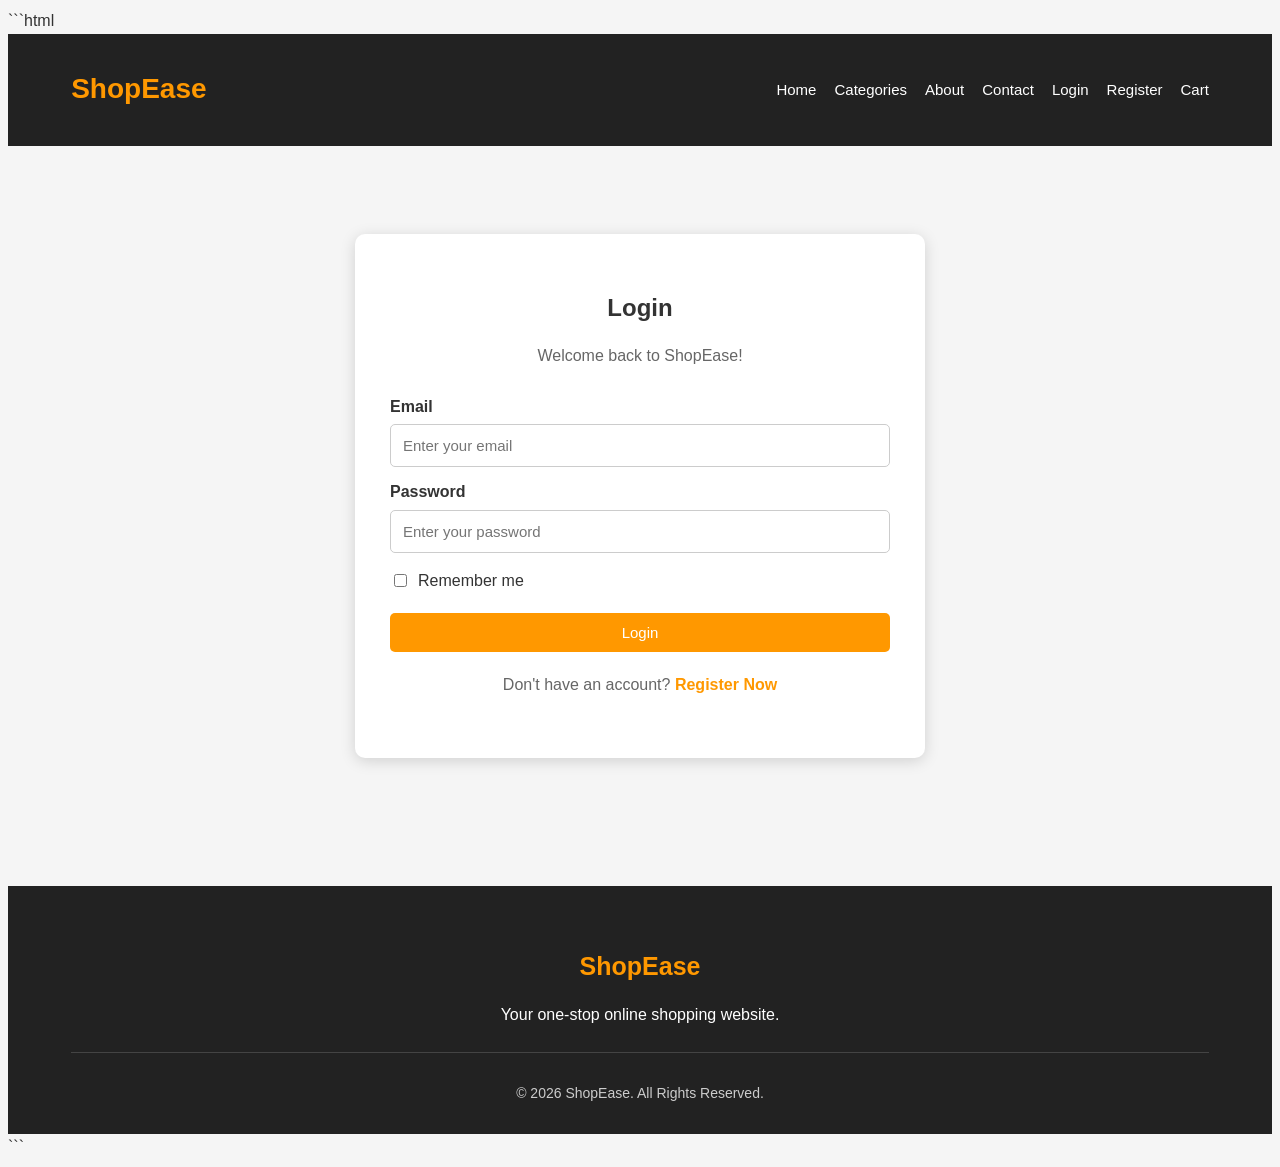
<file: login.html>
```html
<!DOCTYPE html>
<html lang="en">
<head>
    <meta charset="UTF-8">
    <meta name="viewport" content="width=device-width, initial-scale=1.0">
    <title>ShopEase - Login</title>

    <!-- Connect CSS -->
    <link rel="stylesheet" href="style.css">
</head>

<body>

    <!-- Header -->
    <header>
        <div class="logo">
            <h1>ShopEase</h1>
        </div>

        <nav>
            <a href="index.html">Home</a>
            <a href="categories.html">Categories</a>
            <a href="about.html">About</a>
            <a href="contact.html">Contact</a>
            <a href="login.html">Login</a>
            <a href="register.html">Register</a>
            <a href="cart.html">Cart</a>
        </nav>
    </header>


    <!-- Login Section -->
    <section class="login-section">

        <div class="login-container">

            <h2>Login</h2>
            <p>Welcome back to ShopEase!</p>

            <form onsubmit="loginUser(event)">

                <!-- Email -->
                <label for="loginEmail">Email</label>
                <input
                    type="email"
                    id="loginEmail"
                    placeholder="Enter your email"
                    required
                >

                <!-- Password -->
                <label for="loginPassword">Password</label>
                <input
                    type="password"
                    id="loginPassword"
                    placeholder="Enter your password"
                    required
                >

                <!-- Remember Me -->
                <div class="remember">
                    <input type="checkbox" id="rememberMe">
                    <label for="rememberMe">Remember me</label>
                </div>

                <!-- Login Button -->
                <button type="submit">
                    Login
                </button>

            </form>

            <p class="register-link">
                Don't have an account?
                <a href="register.html">Register Now</a>
            </p>

        </div>

    </section>


    <!-- Footer -->
    <footer>
        <div class="footer-content">
            <h3>ShopEase</h3>
            <p>Your one-stop online shopping website.</p>
        </div>

        <div class="copyright">
            <p>© 2026 ShopEase. All Rights Reserved.</p>
        </div>
    </footer>


    <!-- Connect JavaScript -->
    <script src="script.js"></script>

</body>
</html>
```
</file>
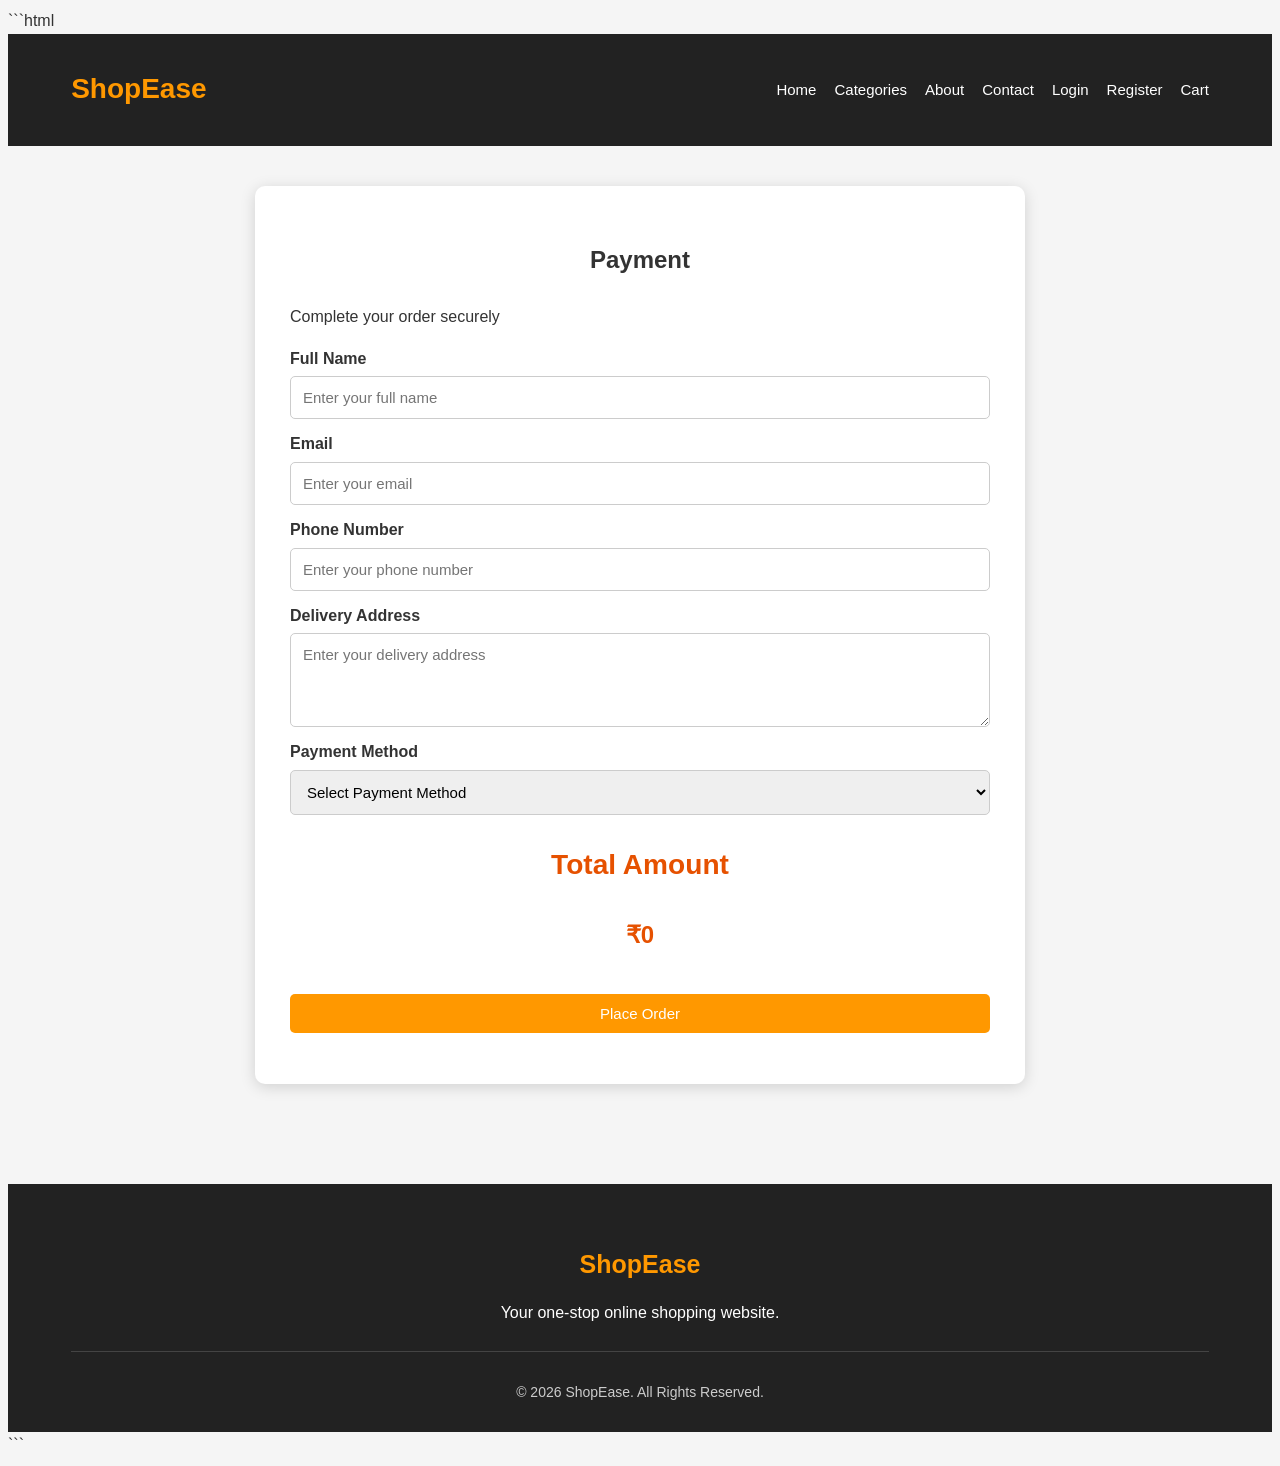
<file: payment.html>
```html
<!DOCTYPE html>
<html lang="en">
<head>
    <meta charset="UTF-8">
    <meta name="viewport" content="width=device-width, initial-scale=1.0">
    <title>ShopEase - Payment</title>

    <!-- Connect CSS -->
    <link rel="stylesheet" href="style.css">
</head>

<body>

    <!-- Header -->
    <header>
        <div class="logo">
            <h1>ShopEase</h1>
        </div>

        <nav>
            <a href="index.html">Home</a>
            <a href="categories.html">Categories</a>
            <a href="about.html">About</a>
            <a href="contact.html">Contact</a>
            <a href="login.html">Login</a>
            <a href="register.html">Register</a>
            <a href="cart.html">Cart</a>
        </nav>
    </header>


    <!-- Payment Section -->
    <section class="payment-section">

        <div class="payment-container">

            <h2>Payment</h2>
            <p>Complete your order securely</p>

            <form onsubmit="makePayment(event)">

                <!-- Customer Name -->
                <label for="customerName">Full Name</label>
                <input
                    type="text"
                    id="customerName"
                    placeholder="Enter your full name"
                    required
                >


                <!-- Email -->
                <label for="paymentEmail">Email</label>
                <input
                    type="email"
                    id="paymentEmail"
                    placeholder="Enter your email"
                    required
                >


                <!-- Phone -->
                <label for="paymentPhone">Phone Number</label>
                <input
                    type="tel"
                    id="paymentPhone"
                    placeholder="Enter your phone number"
                    required
                >


                <!-- Address -->
                <label for="address">Delivery Address</label>
                <textarea
                    id="address"
                    rows="4"
                    placeholder="Enter your delivery address"
                    required
                ></textarea>


                <!-- Payment Method -->
                <label for="paymentMethod">Payment Method</label>

                <select id="paymentMethod" required>
                    <option value="">Select Payment Method</option>
                    <option value="upi">UPI</option>
                    <option value="card">Credit / Debit Card</option>
                    <option value="cod">Cash on Delivery</option>
                </select>


                <!-- UPI -->
                <div id="upiDetails" class="payment-details">

                    <label for="upiId">UPI ID</label>

                    <input
                        type="text"
                        id="upiId"
                        placeholder="example@upi"
                    >

                </div>


                <!-- Card -->
                <div id="cardDetails" class="payment-details">

                    <label for="cardNumber">Card Number</label>

                    <input
                        type="text"
                        id="cardNumber"
                        placeholder="Enter card number"
                    >


                    <label for="expiry">Expiry Date</label>

                    <input
                        type="text"
                        id="expiry"
                        placeholder="MM/YY"
                    >


                    <label for="cvv">CVV</label>

                    <input
                        type="password"
                        id="cvv"
                        placeholder="Enter CVV"
                    >

                </div>


                <!-- Total -->
                <div class="payment-total">

                    <h3>Total Amount</h3>

                    <p id="paymentTotal">₹0</p>

                </div>


                <!-- Payment Button -->
                <button type="submit" class="checkout-btn">
                    Place Order
                </button>

            </form>

        </div>

    </section>


    <!-- Footer -->
    <footer>

        <div class="footer-content">
            <h3>ShopEase</h3>
            <p>Your one-stop online shopping website.</p>
        </div>

        <div class="copyright">
            <p>© 2026 ShopEase. All Rights Reserved.</p>
        </div>

    </footer>


    <!-- Connect JavaScript -->
    <script src="script.js"></script>

</body>
</html>
```
</file>
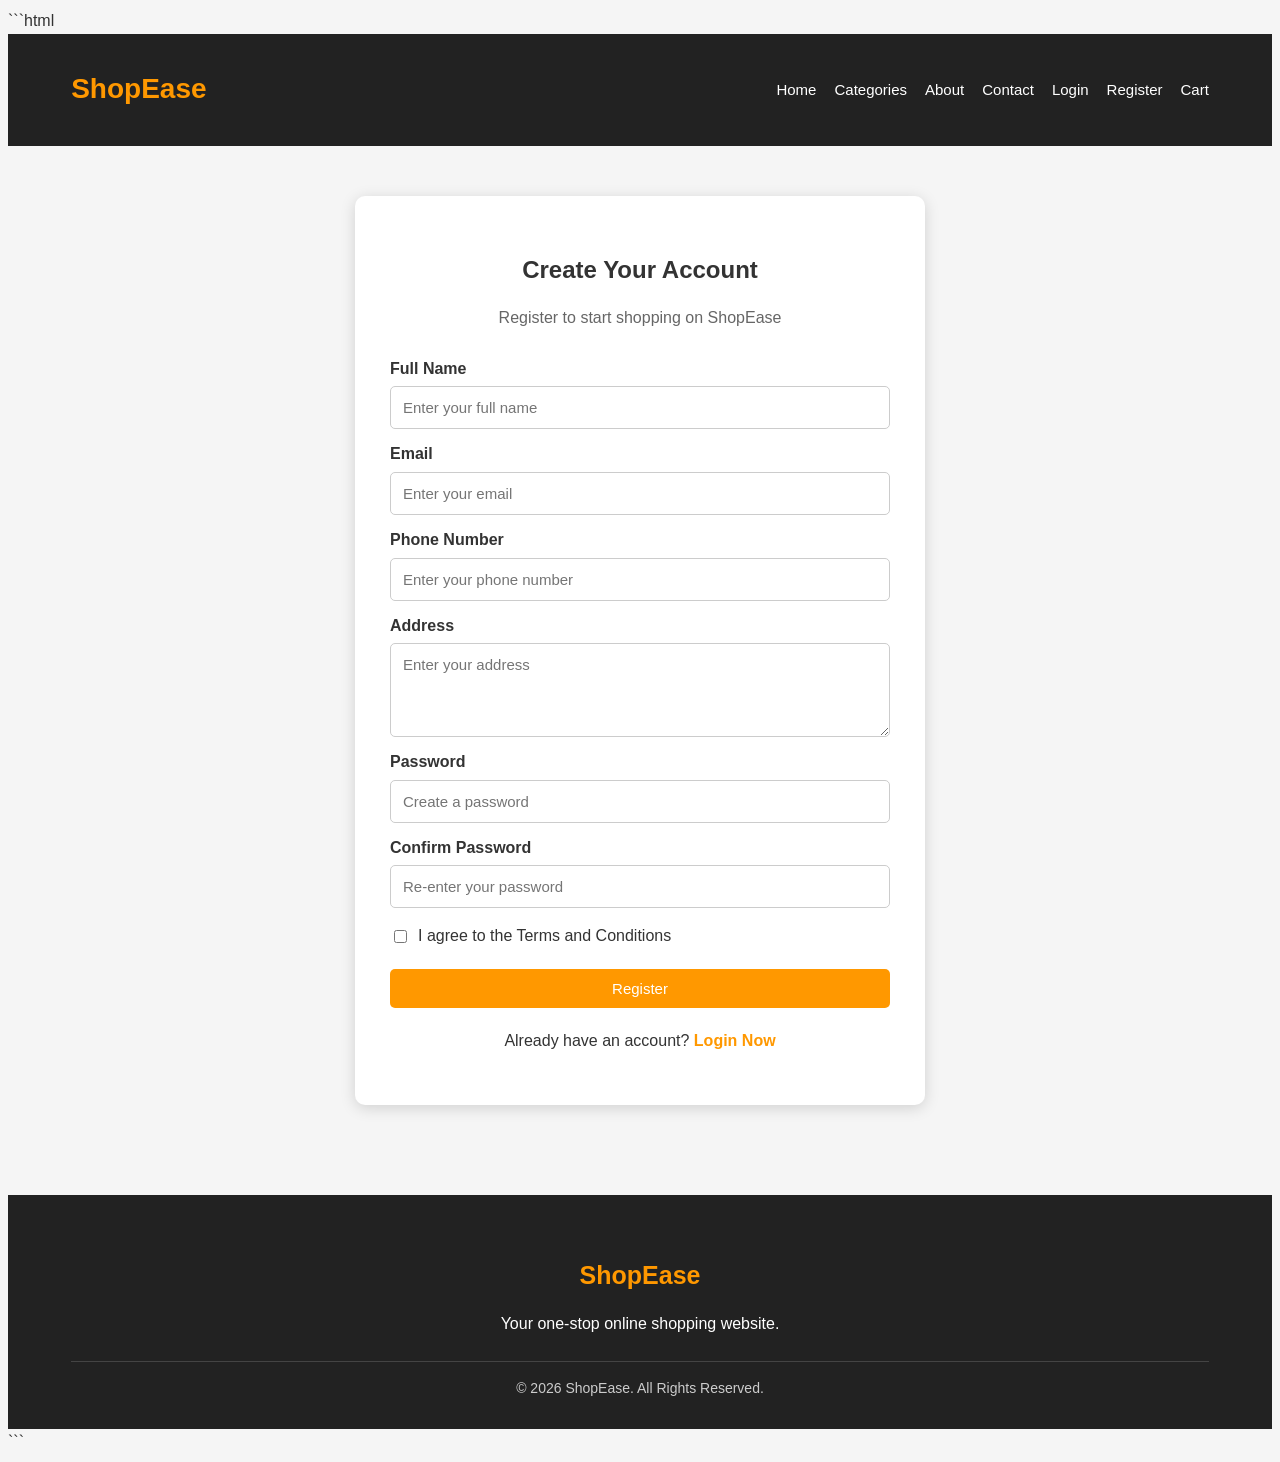
<file: register.html>
```html
<!DOCTYPE html>
<html lang="en">

<head>
    <meta charset="UTF-8">
    <meta name="viewport" content="width=device-width, initial-scale=1.0">

    <title>Register - ShopEase</title>

    <link rel="stylesheet" href="style.css">
</head>

<body>

    <!-- Header -->
    <header>
        <div class="logo">
            <h1>ShopEase</h1>
        </div>

        <nav>
            <a href="index.html">Home</a>
            <a href="categories.html">Categories</a>
            <a href="about.html">About</a>
            <a href="contact.html">Contact</a>
            <a href="login.html">Login</a>
            <a href="register.html">Register</a>
            <a href="cart.html">Cart</a>
        </nav>
    </header>


    <!-- Registration Section -->
    <section class="login-section">

        <div class="login-container">

            <h2>Create Your Account</h2>

            <p>Register to start shopping on ShopEase</p>

            <form onsubmit="registerUser(event)">

                <!-- Full Name -->
                <label for="fullName">Full Name</label>
                <input
                    type="text"
                    id="fullName"
                    placeholder="Enter your full name"
                    required
                >


                <!-- Email -->
                <label for="registerEmail">Email</label>
                <input
                    type="email"
                    id="registerEmail"
                    placeholder="Enter your email"
                    required
                >


                <!-- Phone Number -->
                <label for="registerPhone">Phone Number</label>
                <input
                    type="tel"
                    id="registerPhone"
                    placeholder="Enter your phone number"
                    pattern="[0-9]{10}"
                    maxlength="10"
                    required
                >


                <!-- Address -->
                <label for="registerAddress">Address</label>
                <textarea
                    id="registerAddress"
                    placeholder="Enter your address"
                    rows="4"
                    required
                ></textarea>


                <!-- Password -->
                <label for="registerPassword">Password</label>
                <input
                    type="password"
                    id="registerPassword"
                    placeholder="Create a password"
                    minlength="6"
                    required
                >


                <!-- Confirm Password -->
                <label for="confirmPassword">Confirm Password</label>
                <input
                    type="password"
                    id="confirmPassword"
                    placeholder="Re-enter your password"
                    minlength="6"
                    required
                >


                <!-- Terms -->
                <div class="remember">
                    <input type="checkbox" id="terms" required>

                    <label for="terms">
                        I agree to the Terms and Conditions
                    </label>
                </div>


                <!-- Register Button -->
                <button type="submit">
                    Register
                </button>

            </form>


            <!-- Login Link -->
            <div class="register-link">
                <p>
                    Already have an account?
                    <a href="login.html">Login Now</a>
                </p>
            </div>

        </div>

    </section>


    <!-- Footer -->
    <footer>

        <div class="footer-content">
            <h3>ShopEase</h3>

            <p>
                Your one-stop online shopping website.
            </p>
        </div>

        <p class="copyright">
            © 2026 ShopEase. All Rights Reserved.
        </p>

    </footer>


    <!-- JavaScript -->
    <script src="script.js"></script>

</body>

</html>
```
</file>
<file: style.css>
```css
/* =========================================
   ShopEase - Main CSS File
   ========================================= */


/* =========================================
   1. GENERAL STYLES
   ========================================= */

* {
    margin: 0;
    padding: 0;
    box-sizing: border-box;
}

body {
    font-family: Arial, sans-serif;
    background-color: #f5f5f5;
    color: #333;
    line-height: 1.6;
}

a {
    text-decoration: none;
}

button {
    cursor: pointer;
}


/* =========================================
   2. HEADER
   ========================================= */

header {
    background-color: #222;
    color: white;
    padding: 15px 5%;
    display: flex;
    justify-content: space-between;
    align-items: center;
    flex-wrap: wrap;
}

.logo h1 {
    color: #ff9800;
    font-size: 28px;
}

nav {
    display: flex;
    gap: 18px;
    flex-wrap: wrap;
}

nav a {
    color: white;
    font-size: 15px;
    transition: 0.3s;
}

nav a:hover {
    color: #ff9800;
}


/* =========================================
   3. SEARCH SECTION
   ========================================= */

.search-section {
    background-color: white;
    padding: 25px 5%;
    text-align: center;
}

.search-section input {
    width: 60%;
    max-width: 500px;
    padding: 12px;
    border: 1px solid #ccc;
    border-radius: 5px;
    font-size: 16px;
}

.search-section button {
    padding: 12px 20px;
    margin-left: 5px;
    border: none;
    border-radius: 5px;
    background-color: #ff9800;
    color: white;
    font-size: 16px;
}


/* =========================================
   4. HERO SECTION
   ========================================= */

.hero {
    min-height: 400px;
    background: linear-gradient(
        rgba(0, 0, 0, 0.55),
        rgba(0, 0, 0, 0.55)
    ),
    linear-gradient(135deg, #ff9800, #ff5722);

    display: flex;
    justify-content: center;
    align-items: center;
    text-align: center;
    color: white;
    padding: 40px 20px;
}

.hero-content h2 {
    font-size: 42px;
    margin-bottom: 15px;
}

.hero-content p {
    font-size: 20px;
    margin-bottom: 25px;
}

.shop-btn {
    display: inline-block;
    background-color: #ff9800;
    color: white;
    padding: 12px 25px;
    border-radius: 5px;
    border: none;
    font-size: 16px;
    transition: 0.3s;
}

.shop-btn:hover {
    background-color: #e68900;
}


/* =========================================
   5. PAGE TITLE
   ========================================= */

.page-title {
    text-align: center;
    font-size: 32px;
    margin: 40px 0 30px;
    color: #222;
}


/* =========================================
   6. CATEGORIES
   ========================================= */

.categories {
    padding: 20px 5% 50px;
}

.category-container {
    display: grid;
    grid-template-columns: repeat(4, 1fr);
    gap: 25px;
    max-width: 1200px;
    margin: auto;
}

.category-card {
    background-color: white;
    padding: 30px 20px;
    text-align: center;
    border-radius: 10px;
    box-shadow: 0 3px 10px rgba(0, 0, 0, 0.1);
    transition: 0.3s;
}

.category-card:hover {
    transform: translateY(-5px);
}

.category-icon {
    font-size: 55px;
    margin-bottom: 15px;
}

.category-card h3 {
    margin-bottom: 10px;
}


/* =========================================
   7. PRODUCTS
   ========================================= */

.products,
.featured-products {
    padding: 20px 5% 50px;
}

.product-container {
    max-width: 1200px;
    margin: auto;

    display: grid;
    grid-template-columns: repeat(3, 1fr);
    gap: 25px;
}

.product-card {
    background-color: white;
    padding: 20px;
    text-align: center;
    border-radius: 10px;

    box-shadow: 0 3px 10px rgba(0, 0, 0, 0.1);

    transition: 0.3s;
}

.product-card:hover {
    transform: translateY(-5px);
}

.product-image {
    height: 180px;

    display: flex;
    justify-content: center;
    align-items: center;

    background-color: #f0f0f0;

    border-radius: 8px;

    font-size: 80px;

    margin-bottom: 15px;
}

.product-card h3 {
    margin-bottom: 10px;
    font-size: 20px;
}

.product-card p {
    margin-bottom: 10px;
}

.price {
    color: #e65100;
    font-size: 20px;
    font-weight: bold;
}


/* =========================================
   8. BUTTONS
   ========================================= */

button {
    background-color: #ff9800;
    color: white;

    border: none;
    border-radius: 5px;

    padding: 11px 20px;

    font-size: 15px;

    transition: 0.3s;
}

button:hover {
    background-color: #e68900;
}


/* =========================================
   9. SPECIAL OFFER
   ========================================= */

.offer {
    background-color: #ff9800;
    color: white;

    text-align: center;

    padding: 45px 20px;

    margin: 20px 5% 50px;

    border-radius: 10px;
}

.offer h2 {
    font-size: 30px;
    margin-bottom: 10px;
}

.offer p {
    font-size: 18px;
}


/* =========================================
   10. WHY US
   ========================================= */

.why-us {
    padding: 20px 5% 60px;
}

.why-us h2 {
    text-align: center;
    margin-bottom: 30px;
}

.why-container {
    max-width: 1100px;
    margin: auto;

    display: grid;
    grid-template-columns: repeat(4, 1fr);

    gap: 20px;
}

.why-container div {
    background-color: white;
    padding: 25px;
    text-align: center;
    border-radius: 10px;

    box-shadow: 0 3px 10px rgba(0, 0, 0, 0.1);
}


/* =========================================
   11. ABOUT PAGE
   ========================================= */

.about-hero {
    background: linear-gradient(135deg, #ff9800, #ff5722);

    color: white;

    text-align: center;

    padding: 70px 20px;
}

.about-hero h2 {
    font-size: 40px;
    margin-bottom: 10px;
}

.about-content {
    max-width: 1100px;
    margin: 40px auto;

    padding: 0 20px;
}

.about-text {
    background-color: white;

    padding: 30px;

    border-radius: 10px;

    margin-bottom: 25px;

    box-shadow: 0 3px 10px rgba(0, 0, 0, 0.1);
}

.about-text h2 {
    color: #e65100;
    margin-bottom: 10px;
}

.about-box {
    background-color: white;

    padding: 30px;

    border-radius: 10px;

    margin-bottom: 30px;

    box-shadow: 0 3px 10px rgba(0, 0, 0, 0.1);
}

.about-box h2 {
    margin-bottom: 20px;
}

.about-services {
    margin-top: 30px;
}

.service-container {
    display: grid;
    grid-template-columns: repeat(4, 1fr);

    gap: 20px;
}

.service-card {
    background-color: white;

    padding: 25px;

    text-align: center;

    border-radius: 10px;

    box-shadow: 0 3px 10px rgba(0, 0, 0, 0.1);
}

.service-card h3 {
    margin: 10px 0;
}


/* =========================================
   12. LOGIN & REGISTER
   ========================================= */

.login-section {
    min-height: 600px;

    display: flex;
    justify-content: center;
    align-items: center;

    padding: 50px 20px;
}

.login-container {
    width: 100%;
    max-width: 500px;

    background-color: white;

    padding: 35px;

    border-radius: 10px;

    box-shadow: 0 3px 15px rgba(0, 0, 0, 0.15);
}

.login-container h2 {
    text-align: center;
    margin-bottom: 10px;
}

.login-container > p {
    text-align: center;
    color: #666;
    margin-bottom: 25px;
}

form {
    width: 100%;
}

form label {
    display: block;

    margin: 12px 0 5px;

    font-weight: bold;
}

input,
textarea,
select {
    width: 100%;

    padding: 12px;

    border: 1px solid #ccc;

    border-radius: 5px;

    font-size: 15px;

    font-family: Arial, sans-serif;
}

textarea {
    resize: vertical;
}

form button {
    width: 100%;
    margin-top: 20px;
}

.remember {
    display: flex;

    align-items: center;

    gap: 8px;

    margin-top: 15px;
}

.remember input {
    width: auto;
}

.remember label {
    margin: 0;
    font-weight: normal;
}

.register-link {
    text-align: center;
    margin-top: 20px;
}

.register-link a {
    color: #ff9800;
    font-weight: bold;
}


/* =========================================
   13. CONTACT PAGE
   ========================================= */

.contact-section {
    padding: 20px 5% 60px;
}

.contact-container {
    max-width: 1100px;
    margin: auto;

    display: grid;

    grid-template-columns: 1fr 1fr;

    gap: 30px;
}

.contact-info,
.contact-form {
    background-color: white;

    padding: 30px;

    border-radius: 10px;

    box-shadow: 0 3px 10px rgba(0, 0, 0, 0.1);
}

.contact-info h2,
.contact-form h2 {
    margin-bottom: 20px;
}

.contact-box {
    padding: 15px;

    margin-bottom: 15px;

    background-color: #f5f5f5;

    border-radius: 5px;
}

.contact-box h3 {
    color: #e65100;
    margin-bottom: 5px;
}


/* =========================================
   14. CART PAGE
   ========================================= */

.cart-section {
    padding: 20px 5% 60px;

    max-width: 1200px;

    margin: auto;
}

#cartItems {
    margin-bottom: 30px;
}

.empty-cart {
    background-color: white;

    padding: 40px;

    text-align: center;

    border-radius: 10px;

    font-size: 20px;

    color: #777;
}

.cart-item {
    background-color: white;

    padding: 20px;

    margin-bottom: 15px;

    border-radius: 10px;

    display: grid;

    grid-template-columns: 2fr 1fr 1fr;

    align-items: center;

    gap: 20px;

    box-shadow: 0 3px 10px rgba(0, 0, 0, 0.1);
}

.cart-item h3 {
    margin-bottom: 5px;
}

.cart-item button {
    padding: 7px 12px;
}

.cart-summary {
    background-color: white;

    max-width: 450px;

    margin-left: auto;

    padding: 25px;

    border-radius: 10px;

    box-shadow: 0 3px 10px rgba(0, 0, 0, 0.1);
}

.summary-row {
    display: flex;

    justify-content: space-between;

    padding: 10px 0;

    border-bottom: 1px solid #eee;
}

.summary-total {
    font-size: 20px;

    font-weight: bold;

    border-bottom: none;

    margin-top: 10px;
}

.checkout-btn {
    width: 100%;

    margin-top: 15px;
}

.continue-shopping {
    display: block;

    text-align: center;

    margin-top: 15px;

    color: #e65100;

    font-weight: bold;
}


/* =========================================
   15. PAYMENT PAGE
   ========================================= */

.payment-section {
    padding: 40px 20px 60px;
}

.payment-container {
    max-width: 700px;

    margin: auto;

    background-color: white;

    padding: 35px;

    border-radius: 10px;

    box-shadow: 0 3px 15px rgba(0, 0, 0, 0.15);
}

.payment-container h2 {
    text-align: center;

    margin-bottom: 25px;
}

.payment-details {
    margin-top: 20px;

    padding: 20px;

    background-color: #f5f5f5;

    border-radius: 8px;
}

.payment-total {
    text-align: center;

    font-size: 24px;

    font-weight: bold;

    color: #e65100;

    margin: 25px 0;
}

#upiDetails,
#cardDetails {
    display: none;

    margin-top: 15px;
}


/* =========================================
   16. FOOTER
   ========================================= */

footer {
    background-color: #222;

    color: white;

    padding: 35px 5% 15px;

    margin-top: 40px;
}

.footer-content {
    text-align: center;

    max-width: 1000px;

    margin: auto;
}

.footer-content h3 {
    color: #ff9800;

    font-size: 25px;

    margin-bottom: 10px;
}

.copyright {
    text-align: center;

    margin-top: 25px;

    padding-top: 15px;

    border-top: 1px solid #444;

    color: #ccc;

    font-size: 14px;
}


/* =========================================
   17. RESPONSIVE DESIGN
   ========================================= */

@media (max-width: 900px) {

    .category-container {
        grid-template-columns: repeat(2, 1fr);
    }

    .product-container {
        grid-template-columns: repeat(2, 1fr);
    }

    .why-container {
        grid-template-columns: repeat(2, 1fr);
    }

    .service-container {
        grid-template-columns: repeat(2, 1fr);
    }

}


@media (max-width: 650px) {

    header {
        flex-direction: column;

        gap: 15px;
    }

    nav {
        justify-content: center;
    }

    .search-section input {
        width: 70%;
    }

    .hero-content h2 {
        font-size: 30px;
    }

    .hero-content p {
        font-size: 17px;
    }

    .category-container,
    .product-container,
    .why-container,
    .service-container,
    .contact-container {
        grid-template-columns: 1fr;
    }

    .cart-item {
        grid-template-columns: 1fr;

        text-align: center;
    }

    .cart-summary {
        max-width: 100%;
    }

    .login-container,
    .payment-container {
        padding: 25px 20px;
    }

}
```
</file>
